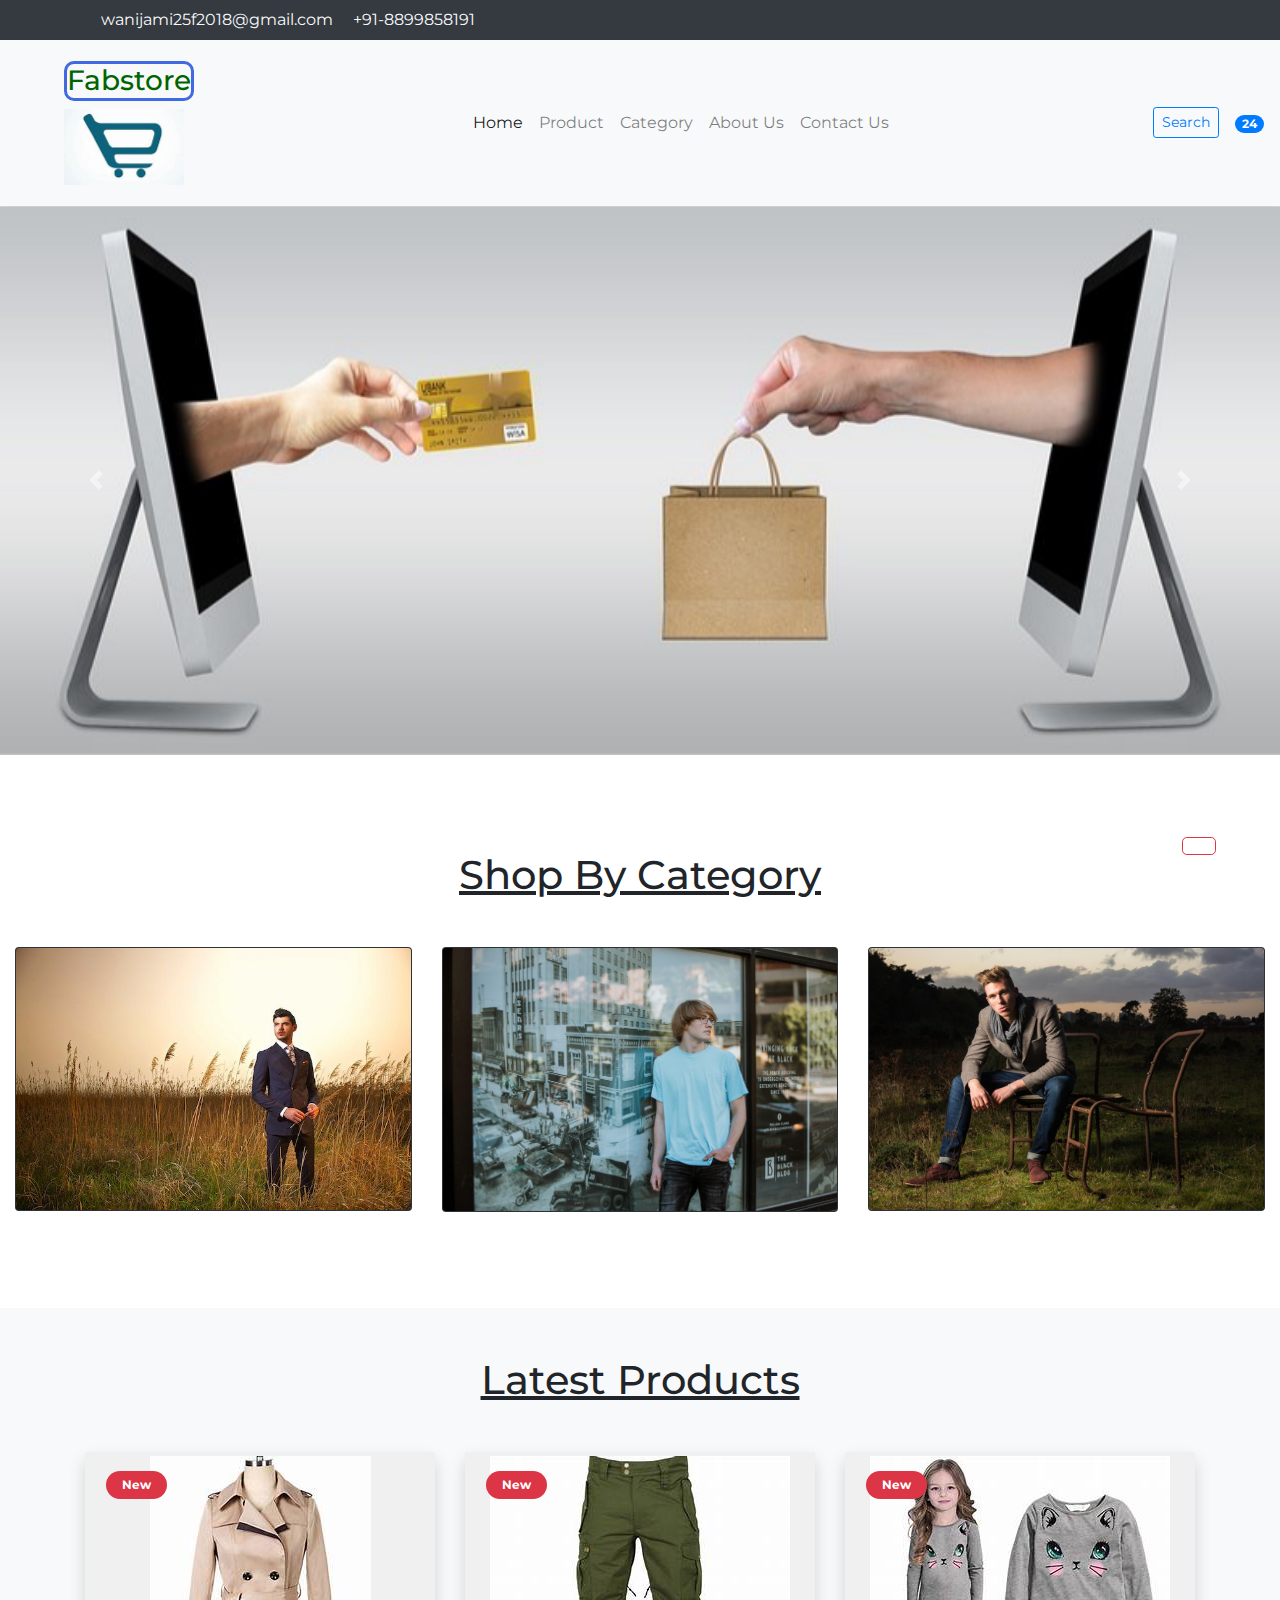
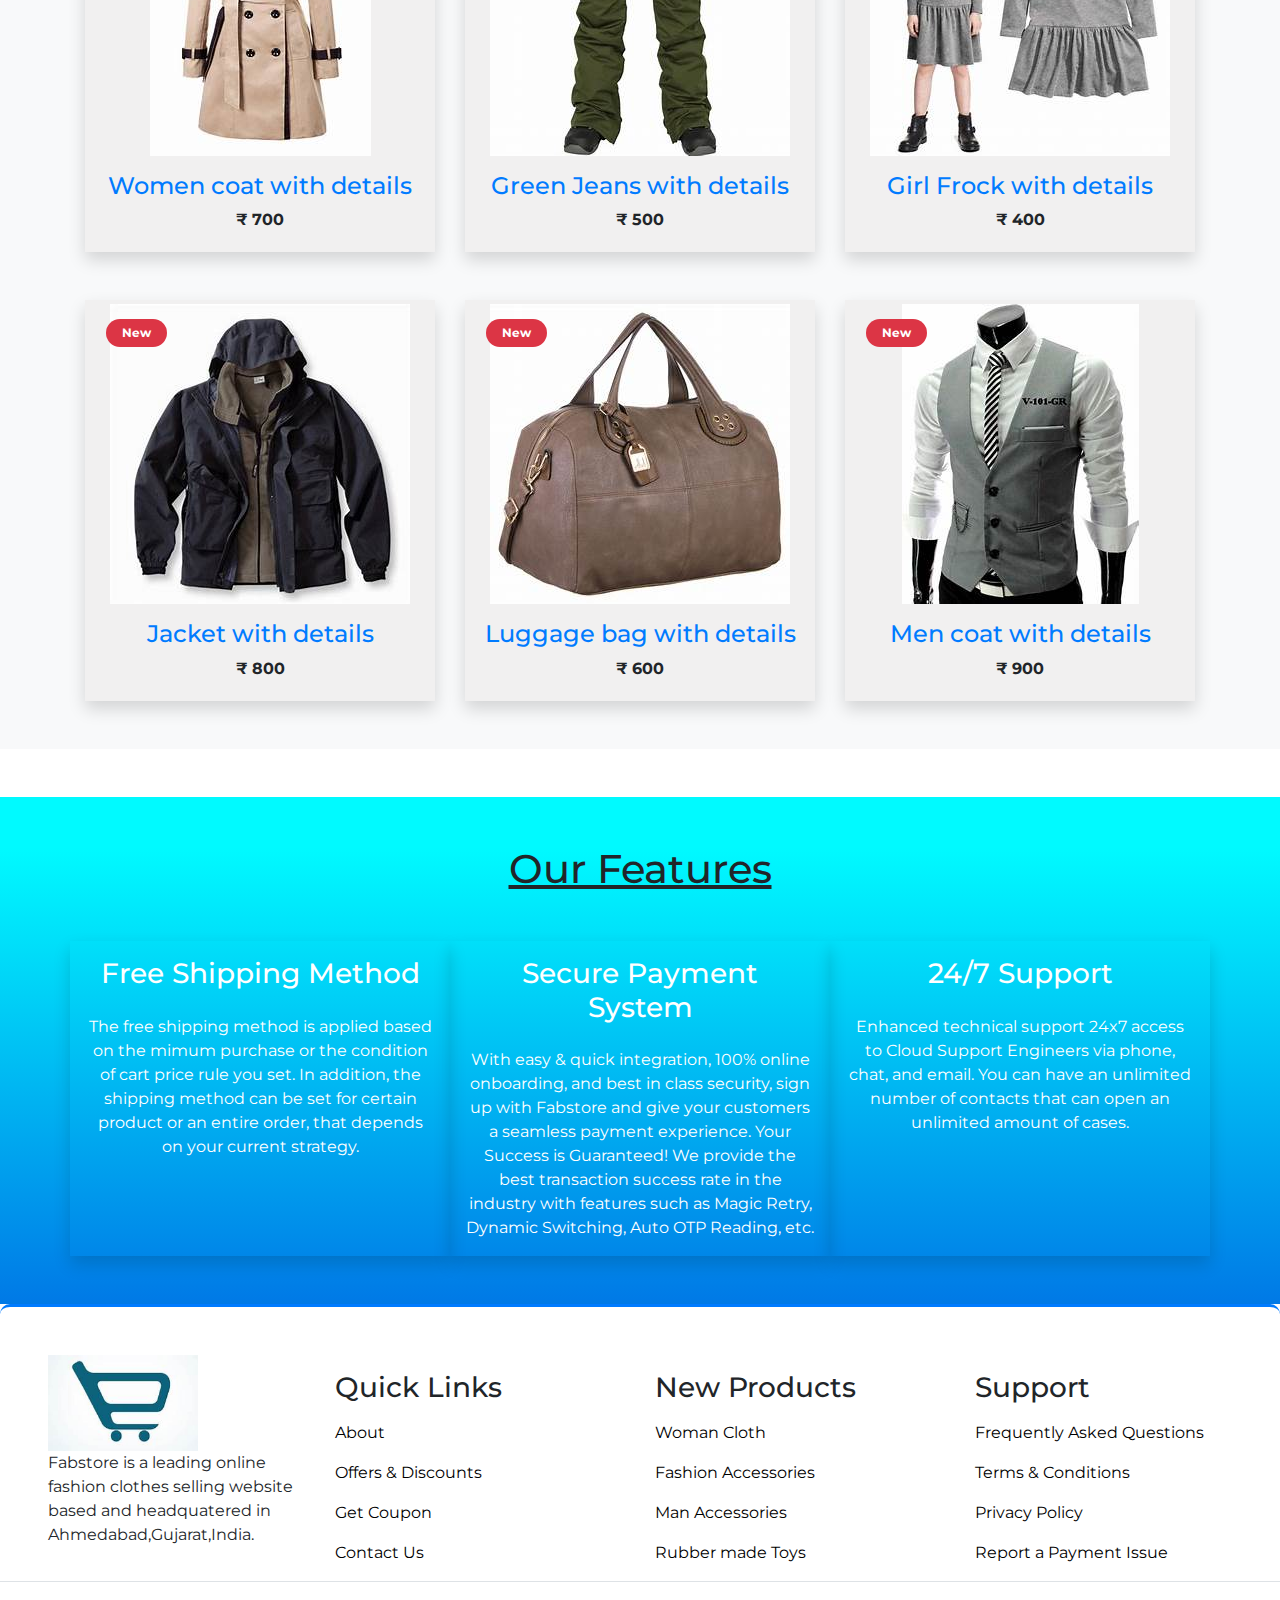
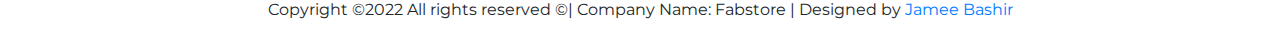
<file: index.html>
<!DOCTYPE html>
<html lang="en">

<head>
    <!-- Required meta tags -->
    <meta charset="utf-8" />
    <meta name="viewport" content="width=device-width, initial-scale=1, shrink-to-fit=no" />

    <!--favicon-->
    <link rel="apple-touch-icon" sizes="180x180" href="assets/images/apple-touch-icon.png">
    <link rel="icon" type="image/png" sizes="32x32" href="assets/images/favicon-32x32.png">
    <link rel="icon" type="image/png" sizes="16x16" href="assets/images/favicon-16x16.png">
    <link rel="manifest" href="assets/images/site.webmanifest">
    <link rel="mask-icon" href="assets/images/safari-pinned-tab.svg" color="#5bbad5">
    <meta name="msapplication-TileColor" content="#da532c">
    <meta name="theme-color" content="#ffffff">

    <!-- style.css  -->
    <link rel="stylesheet" href="assets/css/style.css">

    <!-- Bootstrap CSS -->
    <link rel="stylesheet" href="https://stackpath.bootstrapcdn.com/bootstrap/4.5.2/css/bootstrap.min.css" integrity="sha384-JcKb8q3iqJ61gNV9KGb8thSsNjpSL0n8PARn9HuZOnIxN0hoP+VmmDGMN5t9UJ0Z" crossorigin="anonymous">

    <!-- fontawesome cdn link -->
    <link rel="stylesheet" href="https://cdnjs.cloudflare.com/ajax/libs/font-awesome/5.10.0/css/all.min.css" integrity="sha512-PgQMlq+nqFLV4ylk1gwUOgm6CtIIXkKwaIHp/PAIWHzig/lKZSEGKEysh0TCVbHJXCLN7WetD8TFecIky75ZfQ==" crossorigin="anonymous" />

    <title>Fabstore</title>
</head>

<body id="top">

    <!-- Start Top Nav -->
    <nav class="navbar navbar-expand-lg bg-dark navbar-light d-none d-lg-block" id="templatemo_nav_top">
        <div class="container text-light">
            <div class="w-100 d-flex justify-content-between">
                <div>
                    <i class="fa fa-envelope mx-2"></i>
                    <a class="navbar-sm-brand text-light text-decoration-none" href="mailto:wanijami25f2018@gmail.com">wanijami25f2018@gmail.com</a>
                    <i class="fa fa-phone mx-2"></i>
                    <a class="navbar-sm-brand text-light text-decoration-none" href="tel:+91-8899858191">+91-8899858191</a>
                </div>
                <div>
                    <a class="text-light" href="https://fb.com/" target="_blank" rel="sponsored"><i class="fab fa-facebook-f fa-sm fa-fw me-2"></i></a>
                    <a class="text-light" href="https://www.instagram.com/jamee_bashir/" target="_blank"><i class="fab fa-instagram fa-sm fa-fw me-2"></i></a>
                    <a class="text-light" href="https://twitter.com/JameeBashir" target="_blank"><i class="fab fa-twitter fa-sm fa-fw me-2"></i></a>
                    <a class="text-light" href="https://www.linkedin.com/in/jamee-bashir-81b622202/" target="_blank"><i class="fab fa-linkedin fa-sm fa-fw"></i></a>
                </div>
            </div>
        </div>
    </nav>
    <!-- Close Top Nav -->

    <!-- ==============header menu section starts here============== -->
    <section class="header_menu" id="header_menu">
        <div class="container-fluid px-0 shadow">
            <nav class="navbar navbar-expand-lg navbar-light bg-light py-3  ">

                <a class="navbar-brand pl-5 pl-small-0" href="index.html">
                    <h3 style="color:darkgreen; border:3px solid royalblue ; border-radius: 10px;">Fabstore</h3>
                    <img src="assets/images/logo.jpg" class="img img-fluid" width="120px" alt="logo">
                </a>
                <button class="navbar-toggler" type="button" data-toggle="collapse" data-target="#navbarSupportedContent" aria-controls="navbarSupportedContent" aria-expanded="false" aria-label="Toggle navigation">
          <span class="navbar-toggler-icon"></span>
      </button>

                <div class="collapse navbar-collapse" id="navbarSupportedContent">
                    <ul class="navbar-nav mx-auto">
                        <li class="nav-item active">
                            <a class="nav-link" href="index.html" target="_blank">Home <span class="sr-only">(current)</span></a>
                        </li>
                        <li class="nav-item">
                            <a class="nav-link" href="product.html" target="_blank">Product</a>
                        </li>
                        <li class="nav-item">
                            <a class="nav-link" href="category.html" target="_blank">Category</a>
                        </li>
                        <li class="nav-item">
                            <a class="nav-link" href="about.html" target="_blank">About Us</a>
                        </li>
                        <li class="nav-item">
                            <a class="nav-link" href="contact.html" target="_blank">Contact Us</a>
                        </li>
                        <!-- <li class="nav-item dropdown">
              <a class="nav-link dropdown-toggle" href="#" id="navbarDropdown" role="button" data-toggle="dropdown"
                aria-haspopup="true" aria-expanded="false">
                Dropdown
              </a>
              <div class="dropdown-menu" aria-labelledby="navbarDropdown">
                <a class="dropdown-item" href="#">Action</a>
                <a class="dropdown-item" href="#">Another action</a>
                <div class="dropdown-divider"></div>
                <a class="dropdown-item" href="#">Something else here</a>
              </div>
            </li> -->
                    </ul>
                    <div class="search mr-3">
                        <a href="search.html" class="btn btn-sm btn-outline-primary">
              Search
            </a>
                    </div>
                    <div class="cart">
                        <a href="cart.html">
              <i class="fas fa-shopping-cart fa-2x"></i>
              <span class="badge badge-pill badge-primary">24</span>
            </a>
                    </div>
                </div>
            </nav>
        </div>
    </section>
    <!-- ==============header menu section ends here============== -->


    <!-- ==============header carousel section starts here============== -->
    <section class="header_carousel" id="header_carousel">
        <div id="carouselExampleControls" class="carousel slide" data-ride="carousel">
            <div class="carousel-inner">
                <div class="carousel-item active">
                    <img class="d-block w-100" src="assets/images/slider1.jpg" alt="First slide">
                </div>
                <div class="carousel-item">
                    <img class="d-block w-100" src="assets/images/slider2.jpg" alt="Second slide">
                </div>
                <div class="carousel-item">
                    <img class="d-block w-100" src="assets/images/slider3.jpg" alt="Third slide">
                </div>
            </div>
            <a class="carousel-control-prev" href="#carouselExampleControls" role="button" data-slide="prev">
        <span class="carousel-control-prev-icon" aria-hidden="true"></span>
        <span class="sr-only">Previous</span>
      </a>
            <a class="carousel-control-next" href="#carouselExampleControls" role="button" data-slide="next">
        <span class="carousel-control-next-icon" aria-hidden="true"></span>
        <span class="sr-only">Next</span>
      </a>
        </div>
    </section>
    <!-- ==============header carousel section starts here============== -->

    <!-- ==============shop by category starts here============== -->
    <section class="shop_by_category py-5 my-5" id="shop_by_category">
        <div class="container-fluid">
            <div class="section_title text-center mb-5">
                <h1 class="text-capitalize">Shop By category</h1>
            </div>
            <div class="row">
                <div class="col-md-4 col-12">
                    <div class="card bg-dark text-white">
                        <a href="category.html">
              <img class="card-img img img-fluid" src="assets/images/category1.jpg" alt="Card image">
            </a>
                    </div>
                </div>
                <div class="col-md-4 col-12 mt-small-5 mb-small-5">
                    <div class="card bg-dark text-white">
                        <a href="category.html">
              <img class="card-img img img-fluid" src="assets/images/category2.jpg" alt="Card image">
            </a>
                    </div>
                </div>
                <div class="col-md-4 col-12">
                    <div class="card bg-dark text-white">
                        <a href="category.html">
              <img class="card-img img img-fluid" src="assets/images/category3.jpg" alt="Card image">
            </a>
                    </div>
                </div>
            </div>
        </div>
    </section>
    <!-- ==============shop by category ends here============== -->

    <!-- ==============products starts here============== -->
    <section class="products py-5 my-5 bg-light" id="products">
        <div class="container ">
            <div class="section_title text-center mb-5">
                <h1 class="text-capitalize">Latest Products</h1>
            </div>
            <div class="row mb-5">
                <div class="col-md-4 col-12">
                    <div class="single_product shadow text-center p-1">
                        <div class="product_img">
                            <a href="product_detail.html"><img src="assets/images/product1.jpg" class="img img-fluid" alt=""></a>
                            <div class="new_product">
                                <span class="badge py-2 px-3 badge-pill badge-danger">New</span>
                            </div>
                        </div>
                        <div class="product-caption my-3">
                            <div class="product-ratting">
                                <i class="fas fa-star"></i>
                                <i class="fas fa-star"></i>
                                <i class="fas fa-star"></i>
                                <i class="far fa-star low-star"></i>
                                <i class="far fa-star low-star"></i>
                            </div>
                            <h4><a href="product_detail.html">Women coat with details</a></h4>
                            <div class="price">
                                <b><span class="mr-1">₹</span><span>700</span></b>
                            </div>
                        </div>
                    </div>
                </div>
                <div class="col-md-4 col-12">
                    <div class="single_product shadow text-center p-1 mt-small-5 mb-small-5">
                        <div class="product_img">
                            <a href="product_detail.html"><img src="assets/images/product2.jpg" class="img img-fluid" alt=""></a>
                            <div class="new_product">
                                <span class="badge py-2 px-3 badge-pill badge-danger">New</span>
                            </div>
                        </div>
                        <div class="product-caption my-3">
                            <div class="product-ratting">
                                <i class="far fa-star"></i>
                                <i class="far fa-star"></i>
                                <i class="far fa-star"></i>
                                <i class="far fa-star low-star"></i>
                                <i class="far fa-star low-star"></i>
                            </div>
                            <h4><a href="product_detail.html">Green Jeans with details</a></h4>
                            <div class="price">
                                <b><span class="mr-1">₹</span><span>500</span></b>
                            </div>
                        </div>
                    </div>
                </div>
                <div class="col-md-4 col-12">
                    <div class="single_product shadow text-center p-1">
                        <div class="product_img">
                            <a href="product_detail.html"><img src="assets/images/product3.jpg" class="img img-fluid" alt=""></a>
                            <div class="new_product">
                                <span class="badge py-2 px-3 badge-pill badge-danger">New</span>
                            </div>
                        </div>
                        <div class="product-caption my-3">
                            <div class="product-ratting">
                                <i class="far fa-star"></i>
                                <i class="far fa-star"></i>
                                <i class="far fa-star"></i>
                                <i class="far fa-star low-star"></i>
                                <i class="far fa-star low-star"></i>
                            </div>
                            <h4><a href="product_detail.html">Girl Frock with details</a></h4>
                            <div class="price">
                                <b><span class="mr-1">₹</span><span>400</span></b>
                            </div>
                        </div>
                    </div>
                </div>
            </div>
            <div class="row">
                <div class="col-md-4 col-12">
                    <div class="single_product shadow text-center p-1">
                        <div class="product_img">
                            <a href="product_detail.html"><img src="assets/images/product4.jpg" class="img img-fluid" alt=""></a>
                            <div class="new_product">
                                <span class="badge py-2 px-3 badge-pill badge-danger">New</span>
                            </div>
                        </div>
                        <div class="product-caption my-3">
                            <div class="product-ratting">
                                <i class="far fa-star"></i>
                                <i class="far fa-star"></i>
                                <i class="far fa-star"></i>
                                <i class="far fa-star low-star"></i>
                                <i class="far fa-star low-star"></i>
                            </div>
                            <h4><a href="product_detail.html">Jacket with details</a></h4>
                            <div class="price">
                                <b><span class="mr-1">₹</span><span>800</span></b>
                            </div>
                        </div>
                    </div>
                </div>
                <div class="col-md-4 col-12">
                    <div class="single_product shadow text-center p-1 mt-small-5 mb-small-5">
                        <div class="product_img">
                            <a href="product_detail.html"><img src="assets/images/product5.jpg" class="img img-fluid" alt=""></a>
                            <div class="new_product">
                                <span class="badge py-2 px-3 badge-pill badge-danger">New</span>
                            </div>
                        </div>
                        <div class="product-caption my-3">
                            <div class="product-ratting">
                                <i class="far fa-star"></i>
                                <i class="far fa-star"></i>
                                <i class="far fa-star"></i>
                                <i class="far fa-star low-star"></i>
                                <i class="far fa-star low-star"></i>
                            </div>
                            <h4><a href="product_detail.html">Luggage bag with details</a></h4>
                            <div class="price">
                                <b><span class="mr-1">₹</span><span>600</span></b>
                            </div>
                        </div>
                    </div>
                </div>
                <div class="col-md-4 col-12">
                    <div class="single_product shadow text-center p-1">
                        <div class="product_img">
                            <a href="product_detail.html"><img src="assets/images/product6.jpg" class="img img-fluid" alt=""></a>
                            <div class="new_product">
                                <span class="badge py-2 px-3 badge-pill badge-danger">New</span>
                            </div>
                        </div>
                        <div class="product-caption my-3">
                            <div class="product-ratting">
                                <i class="far fa-star"></i>
                                <i class="far fa-star"></i>
                                <i class="far fa-star"></i>
                                <i class="far fa-star low-star"></i>
                                <i class="far fa-star low-star"></i>
                            </div>
                            <h4><a href="product_detail.html">Men coat with details</a></h4>
                            <div class="price">
                                <b><span class="mr-1">₹</span><span>900</span></b>
                            </div>
                        </div>
                    </div>
                </div>
            </div>
        </div>
    </section>

    <!-- ==============products ends here============== -->


    <!-- ==============feature starts here============== -->
    <section class="feature py-5 mt-5" id="feature">
        <div class="container">
            <div class="section_title text-center mb-5">
                <h1 class="text-capitalize">Our Features</h1>
            </div>
            <div class="row text-white">
                <div class="col-md-4 col-12 shadow p-3">
                    <div class="text-center">
                        <div class="mb-4">
                            <i class="fas fa-shipping-fast fa-3x mb-3 pt-2"></i>
                            <div>
                                <h3>Free Shipping Method</h3>
                            </div>
                        </div>
                        <div>
                            The free shipping method is applied based on the mimum purchase or the condition of cart price rule you set. In addition, the shipping method can be set for certain product or an entire order, that depends on your current strategy.
                        </div>
                    </div>
                </div>
                <div class="col-md-4 col-12 shadow p-3 mt-small-5 mb-small-5">
                    <div class="text-center">
                        <div class="mb-4">
                            <i class="fas fa-lock fa-3x mb-3 pt-2"></i>
                            <div>
                                <h3>Secure Payment System</h3>
                            </div>
                        </div>
                        <div>
                            With easy & quick integration, 100% online onboarding, and best in class security, sign up with Fabstore and give your customers a seamless payment experience. Your Success is Guaranteed! We provide the best transaction success rate in the industry with
                            features such as Magic Retry, Dynamic Switching, Auto OTP Reading, etc.
                        </div>
                    </div>
                </div>
                <div class="col-md-4 col-12 shadow p-3">
                    <div class="text-center">
                        <div class="mb-4">
                            <i class="fas fa-headphones fa-3x mb-3 pt-2"></i>
                            <div>
                                <h3>24/7 Support</h3>
                            </div>
                        </div>
                        <div>
                            Enhanced technical support 24x7 access to Cloud Support Engineers via phone, chat, and email. You can have an unlimited number of contacts that can open an unlimited amount of cases.
                        </div>
                    </div>
                </div>
            </div>
        </div>
    </section>

    <!-- ==============services ends here============== -->

    <!-- ==============footer starts here============== -->
    <section class="footer_section pt-5 pb-2" id="footer_section">
        <footer>
            <div class="container-fluid">
                <div class="row">
                    <div class="col-md-3 col-6 pl-5 pl-small-15">
                        <div class="footer_title">
                            <a href="index.html"><img src="assets/images/logo.jpg" width="150px" class="img img-fluid" alt="logo"></a>
                        </div>
                        <div>
                            Fabstore is a leading online fashion clothes selling website based and headquatered in Ahmedabad,Gujarat,India.
                        </div>
                    </div>
                    <div class="col-md-3 col-6">
                        <div class="footer_title pt-3 mb-3">
                            <h3>Quick Links</h3>
                        </div>
                        <div class="footer_links">
                            <ul>
                                <li><a href="about.html">About</a></li>
                                <li><a href="javascript:;">Offers & Discounts</a></li>
                                <li><a href="javascript:;">Get Coupon</a></li>
                                <li><a href="contact.html">Contact Us</a></li>
                            </ul>
                        </div>
                    </div>
                    <div class="col-md-3 col-6">
                        <div class="footer_title pt-3 mb-3">
                            <h3>New Products</h3>
                        </div>
                        <div class="footer_links">
                            <ul>
                                <li><a href="javascript:;">Woman Cloth</a></li>
                                <li><a href="javascript:;">Fashion Accessories</a></li>
                                <li><a href="javascript:;">Man Accessories</a></li>
                                <li><a href="javascript:;">Rubber made Toys</a></li>
                            </ul>
                        </div>
                    </div>
                    <div class="col-md-3 col-6">
                        <div class="footer_title pt-3 mb-3">
                            <h3>Support</h3>
                        </div>
                        <div class="footer_links">
                            <ul>
                                <li><a href="javascript:;">Frequently Asked Questions</a></li>
                                <li><a href="javascript:;">Terms & Conditions</a></li>
                                <li><a href="javascript:;">Privacy Policy</a></li>
                                <li><a href="javascript:;">Report a Payment Issue</a></li>
                            </ul>
                        </div>
                    </div>
                </div>
            </div>
            <div class="border-top">
                <p class="text-center mt-3">
                    Copyright ©2022 All rights reserved &copy;| Company Name: <label>Fabstore</label> | Designed by <a rel="sponsored" href="#" target="_blank">Jamee Bashir</a>
                </p>

            </div>
        </footer>
    </section>
    <div class="backtop">
        <a id="button" href="#top" class="btn btn-lg btn-outline-danger" role="button">
      <i class="fas fa-chevron-up text-dark"></i>
    </a>
    </div>
    <!-- ==============footer ends here============== -->


    <!-- Optional JavaScript -->
    <!-- jQuery first, then Popper.js, then Bootstrap JS -->
    <script src="https://code.jquery.com/jquery-3.5.1.slim.min.js" integrity="sha384-DfXdz2htPH0lsSSs5nCTpuj/zy4C+OGpamoFVy38MVBnE+IbbVYUew+OrCXaRkfj" crossorigin="anonymous"></script>
    <script src="https://cdn.jsdelivr.net/npm/popper.js@1.16.1/dist/umd/popper.min.js" integrity="sha384-9/reFTGAW83EW2RDu2S0VKaIzap3H66lZH81PoYlFhbGU+6BZp6G7niu735Sk7lN" crossorigin="anonymous"></script>
    <script src="https://stackpath.bootstrapcdn.com/bootstrap/4.5.2/js/bootstrap.min.js" integrity="sha384-B4gt1jrGC7Jh4AgTPSdUtOBvfO8shuf57BaghqFfPlYxofvL8/KUEfYiJOMMV+rV" crossorigin="anonymous"></script>
</body>

</html>
</file>
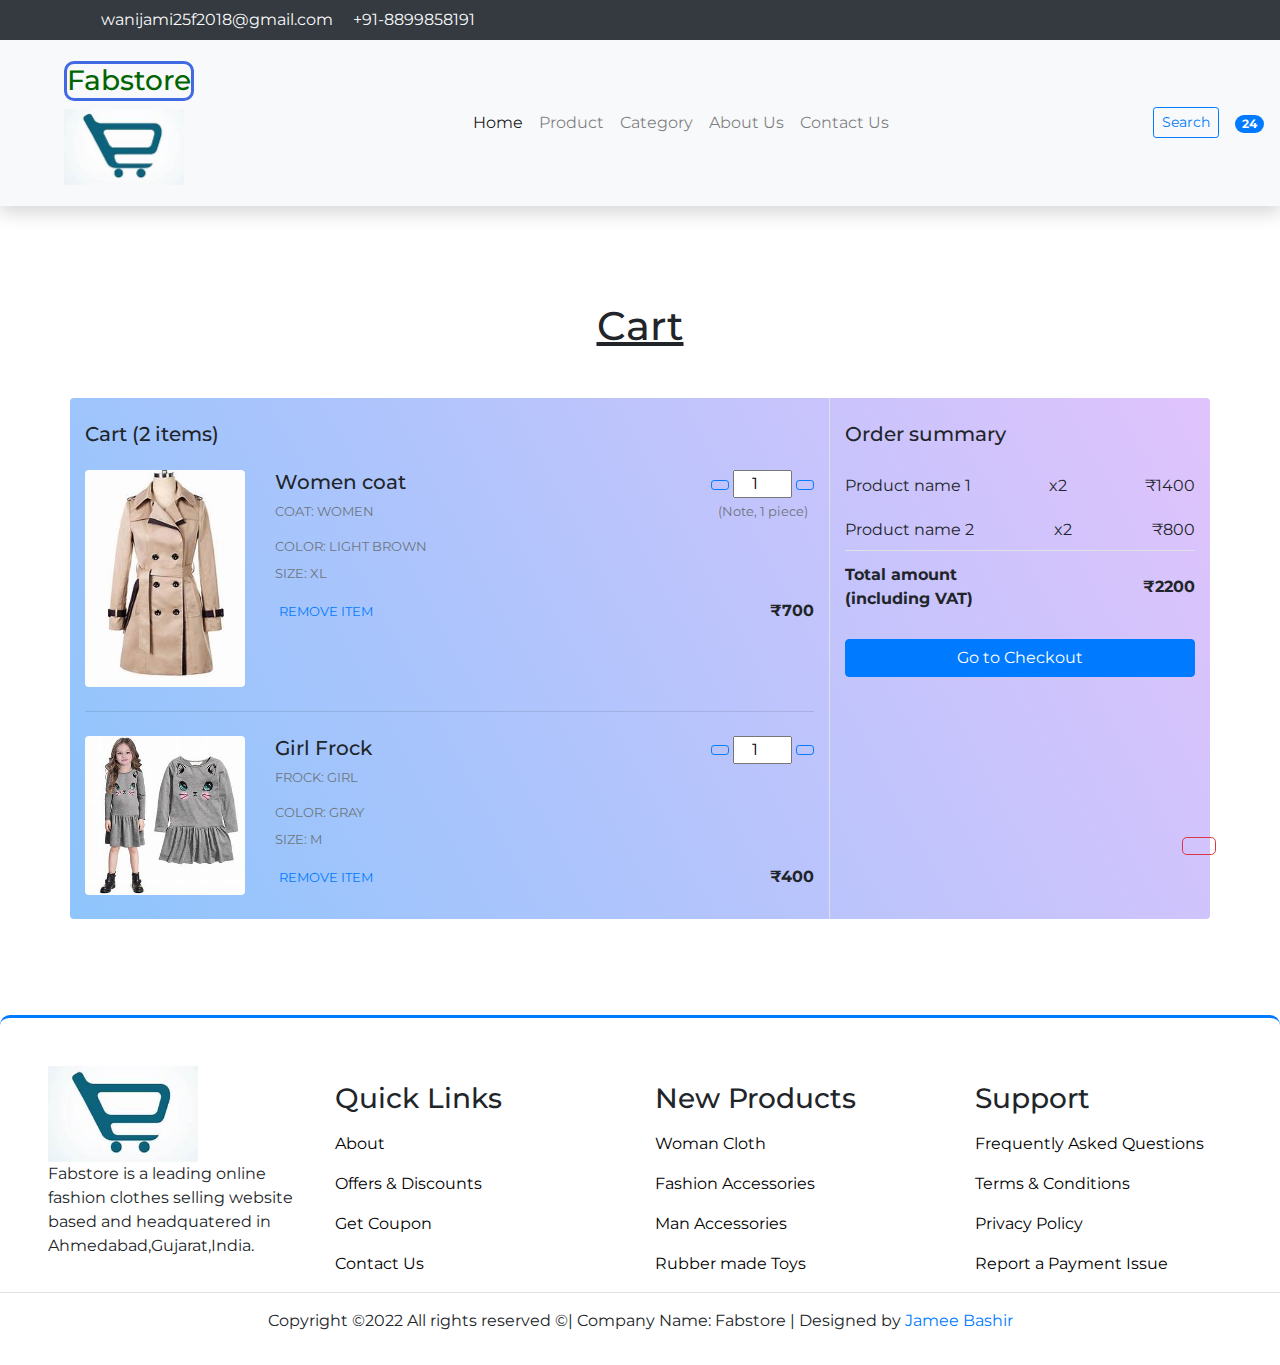
<file: cart.html>
<!DOCTYPE html>
<html lang="en">

<head>
    <!-- Required meta tags -->
    <meta charset="utf-8" />
    <meta name="viewport" content="width=device-width, initial-scale=1, shrink-to-fit=no" />

    <!--favicon-->
    <link rel="apple-touch-icon" sizes="180x180" href="assets/images/apple-touch-icon.png">
    <link rel="icon" type="image/png" sizes="32x32" href="assets/images/favicon-32x32.png">
    <link rel="icon" type="image/png" sizes="16x16" href="assets/images/favicon-16x16.png">
    <link rel="manifest" href="assets/images/site.webmanifest">
    <link rel="mask-icon" href="assets/images/safari-pinned-tab.svg" color="#5bbad5">
    <meta name="msapplication-TileColor" content="#da532c">
    <meta name="theme-color" content="#ffffff">

    <!-- style.css  -->
    <link rel="stylesheet" href="assets/css/style.css">

    <!-- Bootstrap CSS -->
    <link rel="stylesheet" href="https://stackpath.bootstrapcdn.com/bootstrap/4.5.2/css/bootstrap.min.css" integrity="sha384-JcKb8q3iqJ61gNV9KGb8thSsNjpSL0n8PARn9HuZOnIxN0hoP+VmmDGMN5t9UJ0Z" crossorigin="anonymous">

    <!-- fontawesome cdn link -->
    <link rel="stylesheet" href="https://cdnjs.cloudflare.com/ajax/libs/font-awesome/5.10.0/css/all.min.css" integrity="sha512-PgQMlq+nqFLV4ylk1gwUOgm6CtIIXkKwaIHp/PAIWHzig/lKZSEGKEysh0TCVbHJXCLN7WetD8TFecIky75ZfQ==" crossorigin="anonymous" />

    <title>Fabstore-cart</title>
</head>

<body id="top">

    <!-- Start Top Nav -->
    <nav class="navbar navbar-expand-lg bg-dark navbar-light d-none d-lg-block" id="templatemo_nav_top">
        <div class="container text-light">
            <div class="w-100 d-flex justify-content-between">
                <div>
                    <i class="fa fa-envelope mx-2"></i>
                    <a class="navbar-sm-brand text-light text-decoration-none" href="mailto:wanijami25f2018@gmail.com">wanijami25f2018@gmail.com</a>
                    <i class="fa fa-phone mx-2"></i>
                    <a class="navbar-sm-brand text-light text-decoration-none" href="tel:+91-8899858191">+91-8899858191</a>
                </div>
                <div>
                    <a class="text-light" href="https://fb.com/" target="_blank" rel="sponsored"><i class="fab fa-facebook-f fa-sm fa-fw me-2"></i></a>
                    <a class="text-light" href="https://www.instagram.com/jamee_bashir/" target="_blank"><i class="fab fa-instagram fa-sm fa-fw me-2"></i></a>
                    <a class="text-light" href="https://twitter.com/JameeBashir" target="_blank"><i class="fab fa-twitter fa-sm fa-fw me-2"></i></a>
                    <a class="text-light" href="https://www.linkedin.com/in/jamee-bashir-81b622202/" target="_blank"><i class="fab fa-linkedin fa-sm fa-fw"></i></a>
                </div>
            </div>
        </div>
    </nav>
    <!-- Close Top Nav -->

    <!-- ==============header menu section starts here============== -->
    <section class="header_menu" id="header_menu">
        <div class="container-fluid px-0 shadow">
            <nav class="navbar navbar-expand-lg navbar-light bg-light py-3  ">
                <a class="navbar-brand pl-5" href="javascript:;">
                    <h3 style="color:darkgreen; border:3px solid royalblue ; border-radius: 10px;">Fabstore</h3>
                    <img src="assets/images/logo.jpg" class="img img-fluid" width="120px" alt="logo">
                </a>
                <button class="navbar-toggler" type="button" data-toggle="collapse" data-target="#navbarSupportedContent" aria-controls="navbarSupportedContent" aria-expanded="false" aria-label="Toggle navigation">
                    <span class="navbar-toggler-icon"></span>
                </button>

                <div class="collapse navbar-collapse" id="navbarSupportedContent">
                    <ul class="navbar-nav mx-auto">
                        <li class="nav-item active">
                            <a class="nav-link" href="index.html" target="_blank">Home <span class="sr-only">(current)</span></a>
                        </li>
                        <li class="nav-item">
                            <a class="nav-link" href="product.html" target="_blank">Product</a>
                        </li>
                        <li class="nav-item">
                            <a class="nav-link" href="category.html" target="_blank">Category</a>
                        </li>
                        <li class="nav-item">
                            <a class="nav-link" href="about.html" target="_blank">About Us</a>
                        </li>
                        <li class="nav-item">
                            <a class="nav-link" href="contact.html" target="_blank">Contact Us</a>
                        </li>
                        <!-- <li class="nav-item dropdown">
              <a class="nav-link dropdown-toggle" href="#" id="navbarDropdown" role="button" data-toggle="dropdown"
                aria-haspopup="true" aria-expanded="false">
                Dropdown
              </a>
              <div class="dropdown-menu" aria-labelledby="navbarDropdown">
                <a class="dropdown-item" href="#">Action</a>
                <a class="dropdown-item" href="#">Another action</a>
                <div class="dropdown-divider"></div>
                <a class="dropdown-item" href="#">Something else here</a>
              </div>
            </li> -->
                    </ul>
                    <div class="search mr-3">
                        <a href="search.html" class="btn btn-sm btn-outline-primary">
                            Search
                        </a>
                    </div>
                    <div class="cart active">
                        <a href="cart.html">
                            <i class="fas fa-shopping-cart fa-2x"></i>
                            <span class="badge badge-pill badge-primary">24</span>
                        </a>
                    </div>
                </div>
            </nav>
        </div>
    </section>
    <!-- ==============header menu section ends here============== -->

    <!-- ==============cart starts here============== -->
    <section class="cart py-5 my-5" id="cart">
        <div class="container ">
            <div class="section_title text-center mb-5">
                <h1 class="text-capitalize">Cart</h1>
            </div>
            <div class="row bg_cart_1 rounded">
                <!--Grid column-->
                <div class="col-md-8 border-right">
                    <!-- Card -->
                    <div class="mb-3">
                        <div class="pt-4">
                            <h5 class="mb-4">Cart (<span>2</span> items)</h5>
                            <div class="row mb-4">
                                <div class="col-md-5 col-lg-3 col-xl-3">
                                    <div class="rounded mb-3 mb-md-0">
                                        <img class="img-fluid w-100 rounded" src="assets/images/product1.jpg" alt="Sample">
                                    </div>
                                </div>
                                <div class="col-md-7 col-lg-9 col-xl-9">
                                    <div>
                                        <div class="d-flex justify-content-between">
                                            <div>
                                                <h5>Women coat</h5>
                                                <p class="mb-3 text-muted text-uppercase small">coat: women</p>
                                                <p class="mb-2 text-muted text-uppercase small">Color: light brown</p>
                                                <p class="mb-3 text-muted text-uppercase small">Size: XL</p>
                                            </div>
                                            <div>
                                                <div class="mb-0 w-100">
                                                    <button onclick="this.parentNode.querySelector('input[type=number]').stepDown()" class="btn btn-sm btn-outline-primary">
                                                        <i class="fas fa-minus"></i>
                                                    </button>
                                                    <input class="quantity text-center" min="0" max="10" name="quantity" value="1" type="number">
                                                    <button onclick="this.parentNode.querySelector('input[type=number]').stepUp()" class="btn btn-sm btn-outline-primary">
                                                        <i class="fas fa-plus"></i>
                                                    </button>
                                                </div>
                                                <small class="form-text text-muted text-center">
                                                    (Note, 1 piece)
                                                </small>
                                            </div>
                                        </div>
                                        <div class="d-flex justify-content-between align-items-center">
                                            <div>
                                                <a href="javascript:;" type="button" class="small text-uppercase mr-3"><i
                                                        class="fas fa-trash-alt mr-1"></i> Remove item </a>
                                            </div>
                                            <p class="mb-0"><span><strong id="summary">₹700</strong></span></p class="mb-0">
                                        </div>
                                    </div>
                                </div>
                            </div>
                            <hr class="mb-4">
                            <div class="row mb-4">
                                <div class="col-md-5 col-lg-3 col-xl-3">
                                    <div class="rounded mb-3 mb-md-0">
                                        <img class="img-fluid w-100 rounded" src="assets/images/product3.jpg" alt="Sample">
                                    </div>
                                </div>
                                <div class="col-md-7 col-lg-9 col-xl-9">
                                    <div>
                                        <div class="d-flex justify-content-between">
                                            <div>
                                                <h5>Girl Frock</h5>
                                                <p class="mb-3 text-muted text-uppercase small">Frock: Girl</p>
                                                <p class="mb-2 text-muted text-uppercase small">Color: GRay</p>
                                                <p class="mb-3 text-muted text-uppercase small">Size: M</p>
                                            </div>
                                            <div>
                                                <div class="mb-0 w-100">
                                                    <button onclick="this.parentNode.querySelector('input[type=number]').stepDown()" class="btn btn-sm btn-outline-primary">
                                                        <i class="fas fa-minus"></i>
                                                    </button>
                                                    <input class="quantity text-center" min="0" max="10" name="quantity" value="1" type="number">
                                                    <button onclick="this.parentNode.querySelector('input[type=number]').stepUp()" class="btn btn-sm btn-outline-primary">
                                                        <i class="fas fa-plus"></i>
                                                    </button>
                                                </div>
                                            </div>
                                        </div>
                                        <div class="d-flex justify-content-between align-items-center">
                                            <div>
                                                <a href="javascript:;" type="button" class="card-link-secondary small text-uppercase mr-3">
                                                    <i class="fas fa-trash-alt mr-1"></i> Remove item
                                                </a>
                                            </div>
                                            <p class="mb-0"><span><strong>₹400</strong></span></p class="mb-0">
                                        </div>
                                    </div>
                                </div>
                            </div>
                        </div>
                    </div>
                </div>
                <!--Grid column-->

                <!--Grid column-->
                <div class="col-md-4  rounded">
                    <!-- Card -->
                    <div class="mb-3">
                        <div class="pt-4">
                            <h5 class="mb-3">Order summary</h5>
                            <ul class="list-group list-group-flush">
                                <li class="list-group-item d-flex justify-content-between align-items-center border-0 px-0 pb-2">
                                    <span>Product name 1</span>
                                    <span>x2</span>
                                    <span>₹1400</span>
                                </li>
                                <li class="list-group-item d-flex justify-content-between align-items-center border-0 px-0 pb-2">
                                    <span>Product name 2</span>
                                    <span>x2</span>
                                    <span>₹800</span>
                                </li>
                                <li class="list-group-item d-flex justify-content-between align-items-center border-top px-0 mb-3">
                                    <div>
                                        <strong>Total amount</strong>
                                        <strong>
                                            <p class="mb-0">(including VAT)</p>
                                        </strong>
                                    </div>
                                    <span><strong>₹2200</strong></span>
                                </li>
                            </ul>
                            <a href="checkout.html" class="btn btn-primary btn-block">Go to Checkout</a>
                        </div>
                    </div>
                    <!-- Card -->
                </div>
                <!--Grid column-->
            </div>
        </div>
    </section>

    <!-- ==============cart ends here============== -->

    <!-- ==============footer starts here============== -->
    <section class="footer_section pt-5 pb-2 mt-5" id="footer_section">
        <footer>
            <div class="container-fluid">
                <div class="row">
                    <div class="col-md-3 col-6 pl-5">
                        <div class="footer_title">
                            <img src="assets/images/logo.jpg" width="150px" class="img img-fluid" alt="logo">
                        </div>
                        <div>
                            Fabstore is a leading online fashion clothes selling website based and headquatered in Ahmedabad,Gujarat,India.
                        </div>
                    </div>
                    <div class="col-md-3 col-6">
                        <div class="footer_title pt-3 mb-3">
                            <h3>Quick Links</h3>
                        </div>
                        <div class="footer_links">
                            <ul>
                                <li><a href="javascript:;">About</a></li>
                                <li><a href="javascript:;">Offers & Discounts</a></li>
                                <li><a href="javascript:;">Get Coupon</a></li>
                                <li><a href="javascript:;">Contact Us</a></li>
                            </ul>
                        </div>
                    </div>
                    <div class="col-md-3 col-6">
                        <div class="footer_title pt-3 mb-3">
                            <h3>New Products</h3>
                        </div>
                        <div class="footer_links">
                            <ul>
                                <li><a href="javascript:;">Woman Cloth</a></li>
                                <li><a href="javascript:;">Fashion Accessories</a></li>
                                <li><a href="javascript:;">Man Accessories</a></li>
                                <li><a href="javascript:;">Rubber made Toys</a></li>
                            </ul>
                        </div>
                    </div>
                    <div class="col-md-3 col-6">
                        <div class="footer_title pt-3 mb-3">
                            <h3>Support</h3>
                        </div>
                        <div class="footer_links">
                            <ul>
                                <li><a href="javascript:;">Frequently Asked Questions</a></li>
                                <li><a href="javascript:;">Terms & Conditions</a></li>
                                <li><a href="javascript:;">Privacy Policy</a></li>
                                <li><a href="javascript:;">Report a Payment Issue</a></li>
                            </ul>
                        </div>
                    </div>
                </div>
            </div>
            <div class="border-top">
                <p class="text-center mt-3">
                    Copyright ©2022 All rights reserved &copy;| Company Name: <label>Fabstore</label> | Designed by <a rel="sponsored" href="#" target="_blank">Jamee Bashir</a>
                </p>
            </div>
        </footer>
    </section>
    <div class="backtop">
        <a id="button" href="#top" class="btn btn-lg btn-outline-danger" role="button">
            <i class="fas fa-chevron-up text-dark"></i>
        </a>
    </div>
    <!-- ==============footer ends here============== -->


    <!-- Optional JavaScript -->
    <!-- jQuery first, then Popper.js, then Bootstrap JS -->
    <script src="https://code.jquery.com/jquery-3.5.1.slim.min.js" integrity="sha384-DfXdz2htPH0lsSSs5nCTpuj/zy4C+OGpamoFVy38MVBnE+IbbVYUew+OrCXaRkfj" crossorigin="anonymous"></script>
    <script src="https://cdn.jsdelivr.net/npm/popper.js@1.16.1/dist/umd/popper.min.js" integrity="sha384-9/reFTGAW83EW2RDu2S0VKaIzap3H66lZH81PoYlFhbGU+6BZp6G7niu735Sk7lN" crossorigin="anonymous"></script>
    <script src="https://stackpath.bootstrapcdn.com/bootstrap/4.5.2/js/bootstrap.min.js" integrity="sha384-B4gt1jrGC7Jh4AgTPSdUtOBvfO8shuf57BaghqFfPlYxofvL8/KUEfYiJOMMV+rV" crossorigin="anonymous"></script>
</body>

</html>
</file>
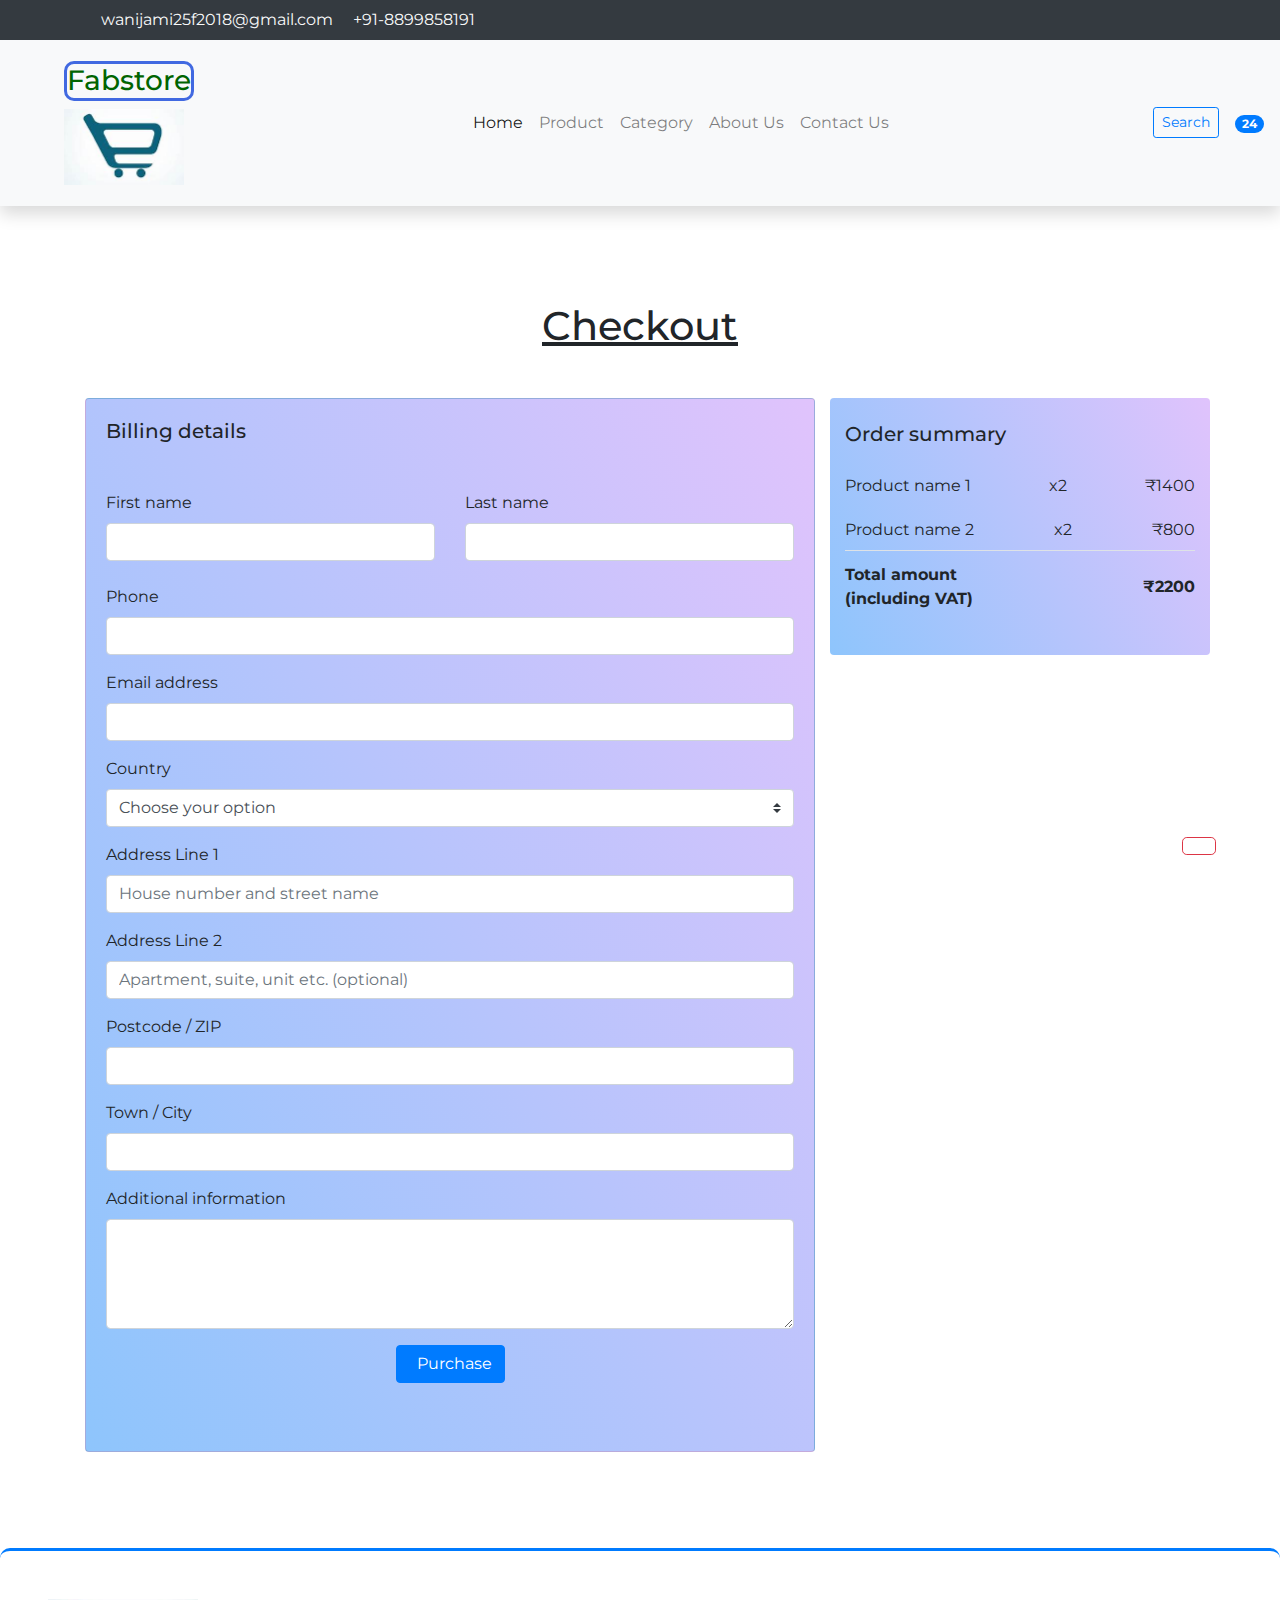
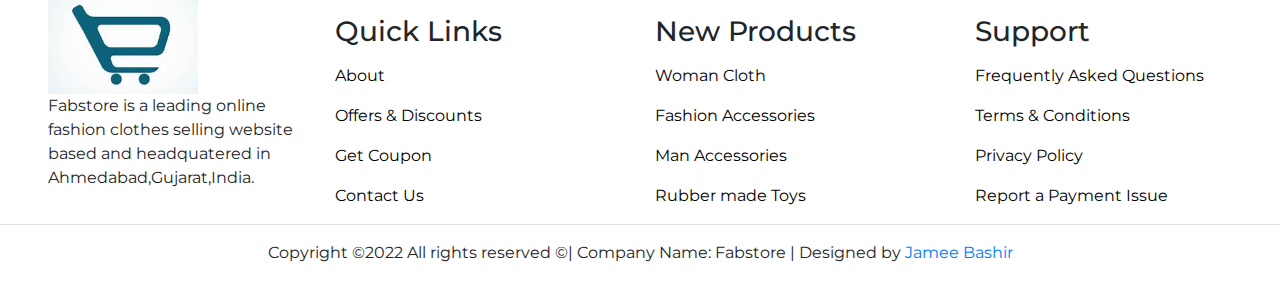
<file: checkout.html>
<!DOCTYPE html>
<html lang="en">

<head>
    <!-- Required meta tags -->
    <meta charset="utf-8" />
    <meta name="viewport" content="width=device-width, initial-scale=1, shrink-to-fit=no" />

    <!--favicon-->
    <link rel="apple-touch-icon" sizes="180x180" href="assets/images/apple-touch-icon.png">
    <link rel="icon" type="image/png" sizes="32x32" href="assets/images/favicon-32x32.png">
    <link rel="icon" type="image/png" sizes="16x16" href="assets/images/favicon-16x16.png">
    <link rel="manifest" href="assets/images/site.webmanifest">
    <link rel="mask-icon" href="assets/images/safari-pinned-tab.svg" color="#5bbad5">
    <meta name="msapplication-TileColor" content="#da532c">
    <meta name="theme-color" content="#ffffff">

    <!-- style.css  -->
    <link rel="stylesheet" href="assets/css/style.css">

    <!-- Bootstrap CSS -->
    <link rel="stylesheet" href="https://stackpath.bootstrapcdn.com/bootstrap/4.5.2/css/bootstrap.min.css" integrity="sha384-JcKb8q3iqJ61gNV9KGb8thSsNjpSL0n8PARn9HuZOnIxN0hoP+VmmDGMN5t9UJ0Z" crossorigin="anonymous">

    <!-- fontawesome cdn link -->
    <link rel="stylesheet" href="https://cdnjs.cloudflare.com/ajax/libs/font-awesome/5.10.0/css/all.min.css" integrity="sha512-PgQMlq+nqFLV4ylk1gwUOgm6CtIIXkKwaIHp/PAIWHzig/lKZSEGKEysh0TCVbHJXCLN7WetD8TFecIky75ZfQ==" crossorigin="anonymous" />

    <title>Fabstore-checkout</title>
</head>

<body id="top">

    <!-- Start Top Nav -->
    <nav class="navbar navbar-expand-lg bg-dark navbar-light d-none d-lg-block" id="templatemo_nav_top">
        <div class="container text-light">
            <div class="w-100 d-flex justify-content-between">
                <div>
                    <i class="fa fa-envelope mx-2"></i>
                    <a class="navbar-sm-brand text-light text-decoration-none" href="mailto:wanijami25f2018@gmail.com">wanijami25f2018@gmail.com</a>
                    <i class="fa fa-phone mx-2"></i>
                    <a class="navbar-sm-brand text-light text-decoration-none" href="tel:+91-8899858191">+91-8899858191</a>
                </div>
                <div>
                    <a class="text-light" href="https://fb.com/" target="_blank" rel="sponsored"><i class="fab fa-facebook-f fa-sm fa-fw me-2"></i></a>
                    <a class="text-light" href="https://www.instagram.com/jamee_bashir/" target="_blank"><i class="fab fa-instagram fa-sm fa-fw me-2"></i></a>
                    <a class="text-light" href="https://twitter.com/JameeBashir" target="_blank"><i class="fab fa-twitter fa-sm fa-fw me-2"></i></a>
                    <a class="text-light" href="https://www.linkedin.com/in/jamee-bashir-81b622202/" target="_blank"><i class="fab fa-linkedin fa-sm fa-fw"></i></a>
                </div>
            </div>
        </div>
    </nav>
    <!-- Close Top Nav -->

    <!-- ==============header menu section starts here============== -->
    <section class="header_menu" id="header_menu">
        <div class="container-fluid px-0 shadow">
            <nav class="navbar navbar-expand-lg navbar-light bg-light py-3  ">
                <a class="navbar-brand pl-5" href="javascript:;">
                    <h3 style="color:darkgreen; border:3px solid royalblue ; border-radius: 10px;">Fabstore</h3>
                    <img src="assets/images/logo.jpg" class="img img-fluid" width="120px" alt="logo">
                </a>
                <button class="navbar-toggler" type="button" data-toggle="collapse" data-target="#navbarSupportedContent" aria-controls="navbarSupportedContent" aria-expanded="false" aria-label="Toggle navigation">
                    <span class="navbar-toggler-icon"></span>
                </button>

                <div class="collapse navbar-collapse" id="navbarSupportedContent">
                    <ul class="navbar-nav mx-auto">
                        <li class="nav-item active">
                            <a class="nav-link" href="index.html" target="_blank">Home <span class="sr-only">(current)</span></a>
                        </li>
                        <li class="nav-item">
                            <a class="nav-link" href="product.html" target="_blank">Product</a>
                        </li>
                        <li class="nav-item">
                            <a class="nav-link" href="category.html" target="_blank">Category</a>
                        </li>
                        <li class="nav-item">
                            <a class="nav-link" href="about.html" target="_blank">About Us</a>
                        </li>
                        <li class="nav-item">
                            <a class="nav-link" href="contact.html" target="_blank">Contact Us</a>
                        </li>
                        <!-- <li class="nav-item dropdown">
              <a class="nav-link dropdown-toggle" href="#" id="navbarDropdown" role="button" data-toggle="dropdown"
                aria-haspopup="true" aria-expanded="false">
                Dropdown
              </a>
              <div class="dropdown-menu" aria-labelledby="navbarDropdown">
                <a class="dropdown-item" href="#">Action</a>
                <a class="dropdown-item" href="#">Another action</a>
                <div class="dropdown-divider"></div>
                <a class="dropdown-item" href="#">Something else here</a>
              </div>
            </li> -->
                    </ul>
                    <div class="search mr-3">
                        <a href="search.html" class="btn btn-sm btn-outline-primary">
                            Search
                        </a>
                    </div>
                    <div class="cart">
                        <a href="cart.html">
                            <i class="fas fa-shopping-cart fa-2x"></i>
                            <span class="badge badge-pill badge-primary">24</span>
                        </a>
                    </div>
                </div>
            </nav>
        </div>
    </section>
    <!-- ==============header menu section ends here============== -->

    <!-- ==============Checkout starts here============== -->
    <section class="Checkout py-5 my-5" id="Checkout">
        <div class="container ">
            <div class="section_title text-center mb-5">
                <h1 class="text-capitalize">Checkout</h1>
            </div>
            <div class="row">
                <!--Grid column-->
                <div class="col-lg-8">
                    <!-- Card -->
                    <div class="card bg_checkout_1 pb-5">
                        <div class="card-body">
                            <h5 class="mb-5">Billing details</h5>
                            <!-- Grid row -->
                            <div class="row">
                                <!-- Grid column -->
                                <div class="col-lg-6">
                                    <!-- First name -->
                                    <div class="form-group mb-0 mb-lg-4">
                                        <label for="firstName">First name</label>
                                        <input type="text" id="firstName" class="form-control mb-0 mb-lg-2">
                                    </div>
                                </div>
                                <!-- Grid column -->

                                <!-- Grid column -->
                                <div class="col-lg-6">
                                    <!-- Last name -->
                                    <div class="form-group md-outline">
                                        <label for="lastName">Last name</label>
                                        <input type="text" id="lastName" class="form-control">
                                    </div>
                                </div>
                                <!-- Grid column -->
                            </div>
                            <!-- Grid row -->

                            <!-- Phone -->
                            <div class="form-group">
                                <label for="form18">Phone</label>
                                <input type="number" id="form18" class="form-control">
                            </div>

                            <!-- Email address -->
                            <div class="form-group">
                                <label for="form19">Email address</label>
                                <input type="email" id="form19" class="form-control">
                            </div>

                            <!-- Country -->
                            <div class="d-flex flex-wrap">
                                <div class="w-100">
                                    <label>Country</label>
                                    <select class="custom-select form-group">
                                        <option value="" selected>Choose your option</option>
                                        <option value="1">Option 1</option>
                                        <option value="2">Option 2</option>
                                        <option value="3">Option 3</option>
                                    </select>
                                </div>
                            </div>

                            <!-- Address Part 1 -->
                            <div class="form-group">
                                <label for="form14">Address Line 1</label>
                                <input type="text" id="form14" placeholder="House number and street name" class="form-control">
                            </div>

                            <!-- Address Part 2 -->
                            <div class="form-group">
                                <label for="form15">Address Line 2</label>
                                <input type="text" id="form15" placeholder="Apartment, suite, unit etc. (optional)" class="form-control">
                            </div>

                            <!-- Postcode / ZIP -->
                            <div class="form-group">
                                <label for="form16">Postcode / ZIP</label>
                                <input type="text" id="form16" class="form-control">
                            </div>

                            <!-- Town / City -->
                            <div class="form-group">
                                <label for="form17">Town / City</label>
                                <input type="text" id="form17" class="form-control">
                            </div>

                            <!-- Additional information -->
                            <div class="form-group">
                                <label for="form76">Additional information</label>
                                <textarea id="form76" class="md-textarea form-control" rows="4"></textarea>
                            </div>
                            <!-- <button class="btn btn-success"><i class="fa fa-check"></i> Purchase</button> -->
                            <div class="text-center">
                                <a href="order_confirmation.html" class="btn btn-primary">
                                    <i class="fa fa-check mr-2"></i>Purchase
                                </a>
                            </div>
                        </div>
                    </div>
                    <!-- Card -->
                </div>
                <!--Grid column-->

                <!--Grid column-->
                <div class="col-lg-4 bg_checkout_1 h-25 rounded">
                    <!-- Card -->
                    <div class="mb-3">
                        <div class="pt-4">
                            <h5 class="mb-3">Order summary</h5>
                            <ul class="list-group list-group-flush">
                                <li class="list-group-item d-flex justify-content-between align-items-center border-0 px-0 pb-2">
                                    <span>Product name 1</span>
                                    <span>x2</span>
                                    <span>₹1400</span>
                                </li>
                                <li class="list-group-item d-flex justify-content-between align-items-center border-0 px-0 pb-2">
                                    <span>Product name 2</span>
                                    <span>x2</span>
                                    <span>₹800</span>
                                </li>
                                <li class="list-group-item d-flex justify-content-between align-items-center border-top px-0 mb-3">
                                    <div>
                                        <strong>Total amount</strong>
                                        <strong>
                                            <p class="mb-0">(including VAT)</p>
                                        </strong>
                                    </div>
                                    <span><strong>₹2200</strong></span>
                                </li>
                            </ul>
                        </div>
                    </div>
                    <!-- Card -->
                </div>
                <!--Grid column-->
            </div>
        </div>
    </section>

    <!-- ==============Checkout ends here============== -->

    <!-- ==============footer starts here============== -->
    <section class="footer_section pt-5 pb-2 mt-5" id="footer_section">
        <footer>
            <div class="container-fluid">
                <div class="row">
                    <div class="col-md-3 col-6 pl-5">
                        <div class="footer_title">
                            <img src="assets/images/logo.jpg" width="150px" class="img img-fluid" alt="logo">
                        </div>
                        <div>
                            Fabstore is a leading online fashion clothes selling website based and headquatered in Ahmedabad,Gujarat,India.
                        </div>
                    </div>
                    <div class="col-md-3 col-6">
                        <div class="footer_title pt-3 mb-3">
                            <h3>Quick Links</h3>
                        </div>
                        <div class="footer_links">
                            <ul>
                                <li><a href="javascript:;">About</a></li>
                                <li><a href="javascript:;">Offers & Discounts</a></li>
                                <li><a href="javascript:;">Get Coupon</a></li>
                                <li><a href="javascript:;">Contact Us</a></li>
                            </ul>
                        </div>
                    </div>
                    <div class="col-md-3 col-6">
                        <div class="footer_title pt-3 mb-3">
                            <h3>New Products</h3>
                        </div>
                        <div class="footer_links">
                            <ul>
                                <li><a href="javascript:;">Woman Cloth</a></li>
                                <li><a href="javascript:;">Fashion Accessories</a></li>
                                <li><a href="javascript:;">Man Accessories</a></li>
                                <li><a href="javascript:;">Rubber made Toys</a></li>
                            </ul>
                        </div>
                    </div>
                    <div class="col-md-3 col-6">
                        <div class="footer_title pt-3 mb-3">
                            <h3>Support</h3>
                        </div>
                        <div class="footer_links">
                            <ul>
                                <li><a href="javascript:;">Frequently Asked Questions</a></li>
                                <li><a href="javascript:;">Terms & Conditions</a></li>
                                <li><a href="javascript:;">Privacy Policy</a></li>
                                <li><a href="javascript:;">Report a Payment Issue</a></li>
                            </ul>
                        </div>
                    </div>
                </div>
            </div>
            <div class="border-top">
                <p class="text-center mt-3">
                    Copyright ©2022 All rights reserved &copy;| Company Name: <label>Fabstore</label> | Designed by <a rel="sponsored" href="#" target="_blank">Jamee Bashir</a>
                </p>
            </div>
        </footer>
    </section>
    <div class="backtop">
        <a id="button" href="#top" class="btn btn-lg btn-outline-danger" role="button">
            <i class="fas fa-chevron-up text-dark"></i>
        </a>
    </div>
    <!-- ==============footer ends here============== -->


    <!-- Optional JavaScript -->
    <!-- jQuery first, then Popper.js, then Bootstrap JS -->
    <script src="https://code.jquery.com/jquery-3.5.1.slim.min.js" integrity="sha384-DfXdz2htPH0lsSSs5nCTpuj/zy4C+OGpamoFVy38MVBnE+IbbVYUew+OrCXaRkfj" crossorigin="anonymous"></script>
    <script src="https://cdn.jsdelivr.net/npm/popper.js@1.16.1/dist/umd/popper.min.js" integrity="sha384-9/reFTGAW83EW2RDu2S0VKaIzap3H66lZH81PoYlFhbGU+6BZp6G7niu735Sk7lN" crossorigin="anonymous"></script>
    <script src="https://stackpath.bootstrapcdn.com/bootstrap/4.5.2/js/bootstrap.min.js" integrity="sha384-B4gt1jrGC7Jh4AgTPSdUtOBvfO8shuf57BaghqFfPlYxofvL8/KUEfYiJOMMV+rV" crossorigin="anonymous"></script>
</body>

</html>
</file>
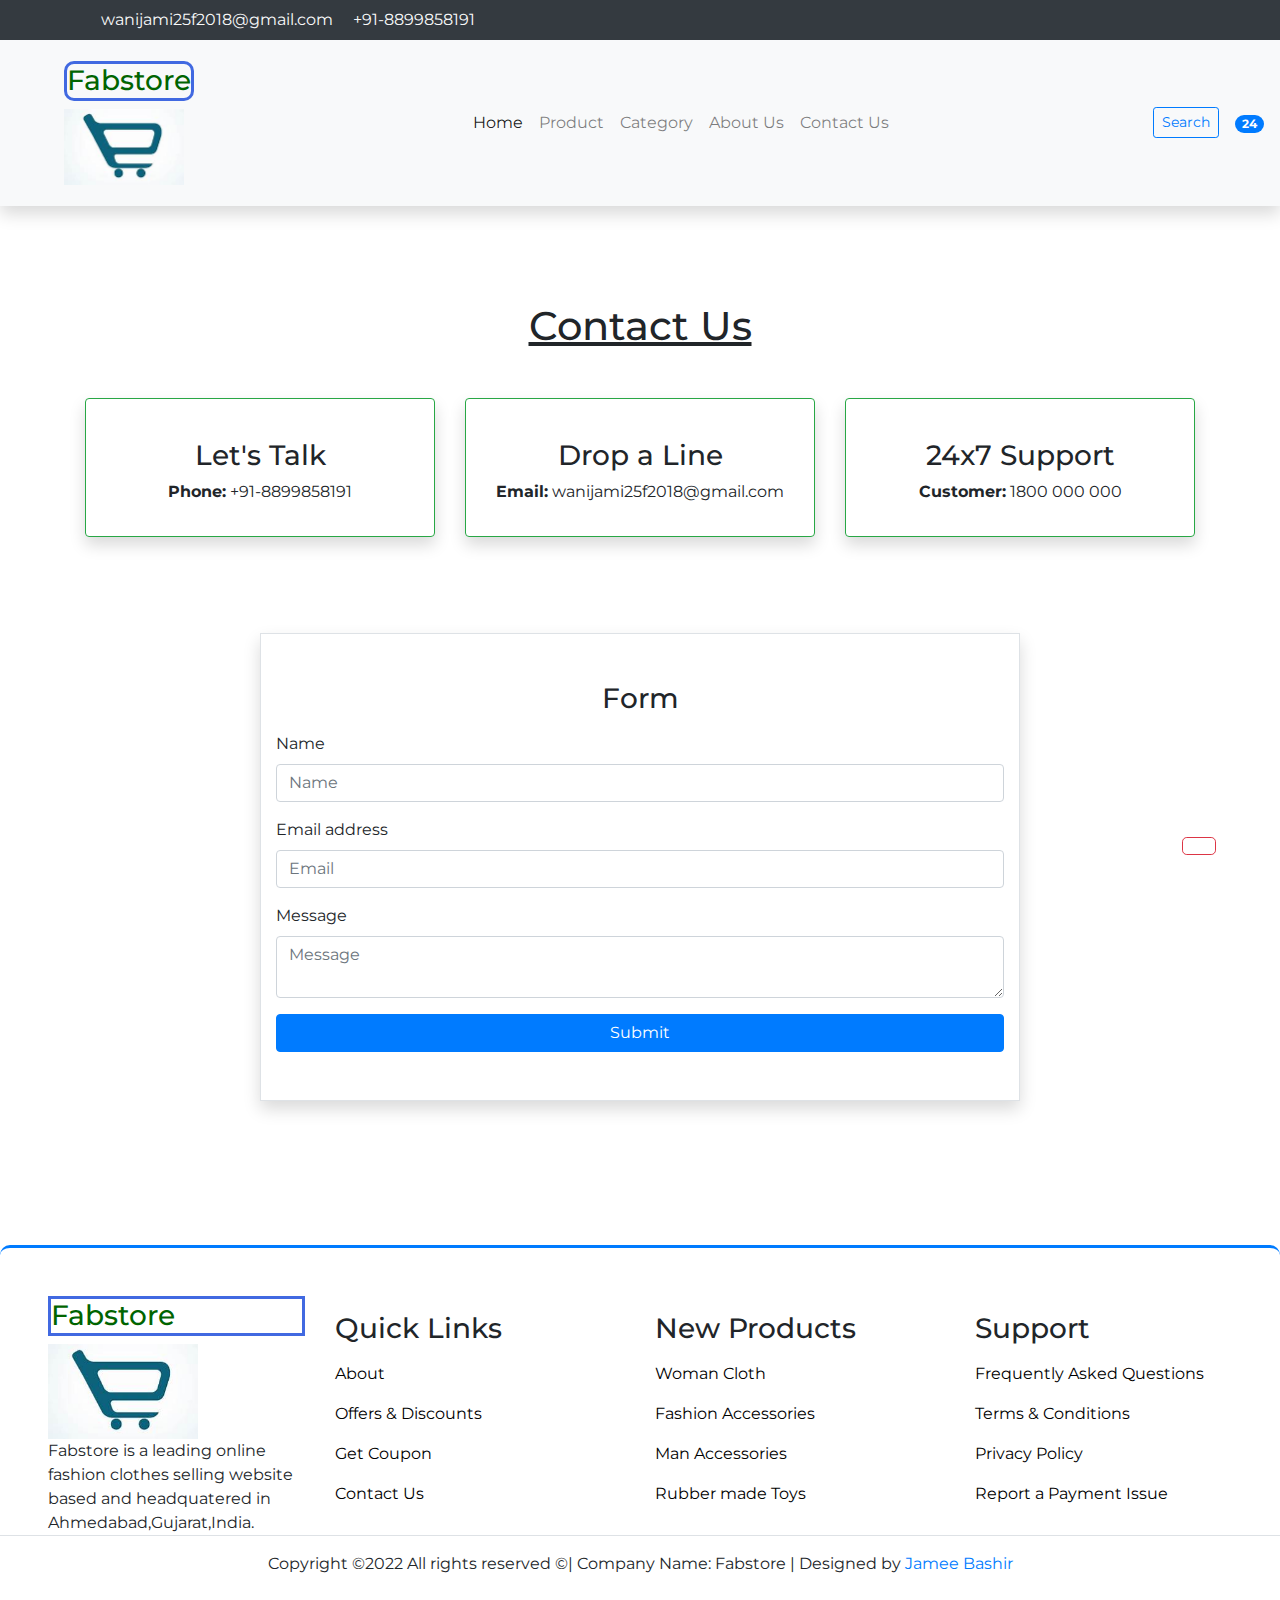
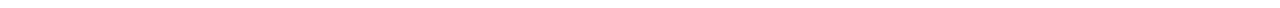
<file: contact.html>
<!DOCTYPE html>
<html lang="en">

<head>
    <!-- Required meta tags -->
    <meta charset="utf-8" />
    <meta name="viewport" content="width=device-width, initial-scale=1, shrink-to-fit=no" />

    <!--favicon-->
    <link rel="apple-touch-icon" sizes="180x180" href="assets/images/apple-touch-icon.png">
    <link rel="icon" type="image/png" sizes="32x32" href="assets/images/favicon-32x32.png">
    <link rel="icon" type="image/png" sizes="16x16" href="assets/images/favicon-16x16.png">
    <link rel="manifest" href="assets/images/site.webmanifest">
    <link rel="mask-icon" href="assets/images/safari-pinned-tab.svg" color="#5bbad5">
    <meta name="msapplication-TileColor" content="#da532c">
    <meta name="theme-color" content="#ffffff">

    <!-- style.css  -->
    <link rel="stylesheet" href="assets/css/style.css">

    <!-- Bootstrap CSS -->
    <link rel="stylesheet" href="https://stackpath.bootstrapcdn.com/bootstrap/4.5.2/css/bootstrap.min.css" integrity="sha384-JcKb8q3iqJ61gNV9KGb8thSsNjpSL0n8PARn9HuZOnIxN0hoP+VmmDGMN5t9UJ0Z" crossorigin="anonymous">

    <!-- validation js -->
    <!-- <link rel="stylesheet" href="assets/js/form.js"> -->

    <!-- fontawesome cdn link -->
    <link rel="stylesheet" href="https://cdnjs.cloudflare.com/ajax/libs/font-awesome/5.10.0/css/all.min.css" integrity="sha512-PgQMlq+nqFLV4ylk1gwUOgm6CtIIXkKwaIHp/PAIWHzig/lKZSEGKEysh0TCVbHJXCLN7WetD8TFecIky75ZfQ==" crossorigin="anonymous" />

    <title>Fabstore-contact</title>
</head>

<body id="top">

    <!-- Start Top Nav -->
    <nav class="navbar navbar-expand-lg bg-dark navbar-light d-none d-lg-block" id="templatemo_nav_top">
        <div class="container text-light">
            <div class="w-100 d-flex justify-content-between">
                <div>
                    <i class="fa fa-envelope mx-2"></i>
                    <a class="navbar-sm-brand text-light text-decoration-none" href="mailto:wanijami25f2018@gmail.com">wanijami25f2018@gmail.com</a>
                    <i class="fa fa-phone mx-2"></i>
                    <a class="navbar-sm-brand text-light text-decoration-none" href="tel:+91-8899858191">+91-8899858191</a>
                </div>
                <div>
                    <a class="text-light" href="https://fb.com/" target="_blank" rel="sponsored"><i class="fab fa-facebook-f fa-sm fa-fw me-2"></i></a>
                    <a class="text-light" href="https://www.instagram.com/jamee_bashir/" target="_blank"><i class="fab fa-instagram fa-sm fa-fw me-2"></i></a>
                    <a class="text-light" href="https://twitter.com/JameeBashir" target="_blank"><i class="fab fa-twitter fa-sm fa-fw me-2"></i></a>
                    <a class="text-light" href="https://www.linkedin.com/in/jamee-bashir-81b622202/" target="_blank"><i class="fab fa-linkedin fa-sm fa-fw"></i></a>
                </div>
            </div>
        </div>
    </nav>
    <!-- Close Top Nav -->

    <!-- ==============header menu section starts here============== -->
    <section class="header_menu" id="header_menu">
        <div class="container-fluid px-0 shadow">
            <nav class="navbar navbar-expand-lg navbar-light bg-light py-3  ">
                <a class="navbar-brand pl-5" href="javascript:;">
                    <h3 style="color:darkgreen; border:3px solid royalblue ; border-radius: 10px;">Fabstore</h3>
                    <img src="assets/images/logo.jpg" class="img img-fluid" width="120px" alt="logo">
                </a>
                <button class="navbar-toggler" type="button" data-toggle="collapse" data-target="#navbarSupportedContent" aria-controls="navbarSupportedContent" aria-expanded="false" aria-label="Toggle navigation">
                    <span class="navbar-toggler-icon"></span>
                </button>

                <div class="collapse navbar-collapse" id="navbarSupportedContent">
                    <ul class="navbar-nav mx-auto">
                        <li class="nav-item active">
                            <a class="nav-link" href="index.html" target="_blank">Home <span class="sr-only">(current)</span></a>
                        </li>
                        <li class="nav-item">
                            <a class="nav-link" href="product.html" target="_blank">Product</a>
                        </li>
                        <li class="nav-item">
                            <a class="nav-link" href="category.html" target="_blank">Category</a>
                        </li>
                        <li class="nav-item">
                            <a class="nav-link" href="about.html" target="_blank">About Us</a>
                        </li>
                        <li class="nav-item">
                            <a class="nav-link" href="contact.html" target="_blank">Contact Us</a>
                        </li>
                        <!-- <li class="nav-item dropdown">
              <a class="nav-link dropdown-toggle" href="#" id="navbarDropdown" role="button" data-toggle="dropdown"
                aria-haspopup="true" aria-expanded="false">
                Dropdown
              </a>
              <div class="dropdown-menu" aria-labelledby="navbarDropdown">
                <a class="dropdown-item" href="#">Action</a>
                <a class="dropdown-item" href="#">Another action</a>
                <div class="dropdown-divider"></div>
                <a class="dropdown-item" href="#">Something else here</a>
              </div>
            </li> -->
                    </ul>
                    <div class="search mr-3">
                        <a href="search.html" class="btn btn-sm btn-outline-primary">
                            Search
                        </a>
                    </div>
                    <div class="cart">
                        <a href="cart.html">
                            <i class="fas fa-shopping-cart fa-2x"></i>
                            <span class="badge badge-pill badge-primary">24</span>
                        </a>
                    </div>
                </div>
            </nav>
        </div>
    </section>
    <!-- ==============header menu section ends here============== -->

    <!-- ==============contact starts here============== -->
    <section class="contact py-5 my-5" id="contact">
        <div class="container ">
            <div class="section_title text-center mb-5">
                <h1 class="text-capitalize">Contact Us</h1>
            </div>
            <div class="row mb-5">
                <div class="col-md-4 col-12">
                    <div class="border border-success rounded shadow text-center p-3">
                        <div class="mb-4">
                            <i class="fas fa-phone-alt fa-3x"></i>
                        </div>
                        <div>
                            <h3>Let's Talk</h3>
                            <p><b>Phone:</b> +91-8899858191</p>
                        </div>
                    </div>
                </div>
                <div class="col-md-4 col-12">
                    <div class="border border-success rounded shadow text-center p-3">
                        <div class="mb-4">
                            <i class="fas fa-envelope-open fa-3x"></i>
                        </div>
                        <div>
                            <h3>Drop a Line</h3>
                            <p><b>Email:</b> wanijami25f2018@gmail.com</p>
                        </div>
                    </div>
                </div>
                <div class="col-md-4 col-12">
                    <div class="border border-success rounded shadow text-center p-3">
                        <div class="mb-4">
                            <i class="far fa-life-ring fa-3x"></i>
                        </div>
                        <div>
                            <h3>24x7 Support</h3>
                            <p><b>Customer:</b> 1800 000 000</p>
                        </div>
                    </div>
                </div>
            </div>
            <div class="row">
                <div class="col-md-8 col-10 mx-auto mb-3 my-5 py-5 border shadow">
                    <h3 class="text-center mb-3">Form</h3>
                    <form action="contact.html" method="POST" id="form" onsubmit="return formValidation();">
                        <div class="form-group">
                            <label>Name</label>
                            <input name="name" id="name" type="text" placeholder="Name" class="form-control">
                        </div>
                        <div class="form-group">
                            <label>Email address</label>
                            <input name="email" id="email" type="email" placeholder="Email" class="form-control">
                        </div>
                        <div class="form-group">
                            <label>Message</label>
                            <textarea name="msg" id="msg" class="form-control" placeholder="Message"></textarea>
                        </div>
                        <button type="submit" class="btn btn-primary btn-block">Submit</button>
                    </form>
                </div>
            </div>
        </div>
    </section>

    <!-- ==============contact ends here============== -->

    <!-- ==============footer starts here============== -->
    <section class="footer_section pt-5 pb-2 mt-5" id="footer_section">
        <footer>
            <div class="container-fluid">
                <div class="row">
                    <div class="col-md-3 col-6 pl-5">
                        <div class="footer_title">
                            <h3 style="color:darkgreen; border:3px solid royalblue ;">Fabstore</h3>
                            <img src="assets/images/logo.jpg" width="150px" class="img img-fluid" alt="logo">
                        </div>
                        <div>
                            Fabstore is a leading online fashion clothes selling website based and headquatered in Ahmedabad,Gujarat,India.
                        </div>
                    </div>
                    <div class="col-md-3 col-6">
                        <div class="footer_title pt-3 mb-3">
                            <h3>Quick Links</h3>
                        </div>
                        <div class="footer_links">
                            <ul>
                                <li><a href="javascript:;">About</a></li>
                                <li><a href="javascript:;">Offers & Discounts</a></li>
                                <li><a href="javascript:;">Get Coupon</a></li>
                                <li><a href="javascript:;">Contact Us</a></li>
                            </ul>
                        </div>
                    </div>
                    <div class="col-md-3 col-6">
                        <div class="footer_title pt-3 mb-3">
                            <h3>New Products</h3>
                        </div>
                        <div class="footer_links">
                            <ul>
                                <li><a href="javascript:;">Woman Cloth</a></li>
                                <li><a href="javascript:;">Fashion Accessories</a></li>
                                <li><a href="javascript:;">Man Accessories</a></li>
                                <li><a href="javascript:;">Rubber made Toys</a></li>
                            </ul>
                        </div>
                    </div>
                    <div class="col-md-3 col-6">
                        <div class="footer_title pt-3 mb-3">
                            <h3>Support</h3>
                        </div>
                        <div class="footer_links">
                            <ul>
                                <li><a href="javascript:;">Frequently Asked Questions</a></li>
                                <li><a href="javascript:;">Terms & Conditions</a></li>
                                <li><a href="javascript:;">Privacy Policy</a></li>
                                <li><a href="javascript:;">Report a Payment Issue</a></li>
                            </ul>
                        </div>
                    </div>
                </div>
            </div>
            <div class="border-top">
                <p class="text-center mt-3">
                    Copyright ©2022 All rights reserved &copy;| Company Name: <label>Fabstore</label> | Designed by <a rel="sponsored" href="#" target="_blank">Jamee Bashir</a>
                </p>
            </div>
        </footer>
    </section>
    <div class="backtop">
        <a id="button" href="#top" class="btn btn-lg btn-outline-danger" role="button">
            <i class="fas fa-chevron-up text-dark"></i>
        </a>
    </div>
    <!-- ==============footer ends here============== -->


    <!-- Optional JavaScript -->
    <!-- jQuery first, then Popper.js, then Bootstrap JS -->
    <script src="https://code.jquery.com/jquery-3.5.1.slim.min.js" integrity="sha384-DfXdz2htPH0lsSSs5nCTpuj/zy4C+OGpamoFVy38MVBnE+IbbVYUew+OrCXaRkfj" crossorigin="anonymous"></script>
    <!-- <script src="https://cdnjs.cloudflare.com/ajax/libs/jquery/3.1.1/jquery.min.js"></script> -->

    <script src="https://cdn.jsdelivr.net/npm/popper.js@1.16.1/dist/umd/popper.min.js" integrity="sha384-9/reFTGAW83EW2RDu2S0VKaIzap3H66lZH81PoYlFhbGU+6BZp6G7niu735Sk7lN" crossorigin="anonymous"></script>
    <script src="https://stackpath.bootstrapcdn.com/bootstrap/4.5.2/js/bootstrap.min.js" integrity="sha384-B4gt1jrGC7Jh4AgTPSdUtOBvfO8shuf57BaghqFfPlYxofvL8/KUEfYiJOMMV+rV" crossorigin="anonymous"></script>
</body>

</html>
<script>
    //form validation with javascript
    function formValidation() {
        //Get Value
        var name = document.getElementById('name').value.trim();
        var email = document.getElementById('email').value.trim();
        var msg = document.getElementById('msg').value.trim();

        var isValidForm = true;

        //Validation Conditions here
        if (name.length < 1) {
            alert("Name is Required!");
            var isValidForm = false;
        } else if (email.length < 1) {
            alert("Email is Required!");
            var isValidForm = false;
        } else if (msg.length < 1) {
            alert("Message is Required!");
            var isValidForm = false;
        } else {
            isValidForm = true;
        }

        return isValidForm; //if isValidForm is true then form submits else submission is stopped

    }


    //Form validation with Jquery and JavaScript
    $(document).ready(function() {

        $('#form').submit(function(e) {

            //Get Value
            var name = $('#name').val().trim();
            var email = $('#email').val().trim();
            var msg = $('#msg').val().trim();

            //reset the errors
            $(".error").remove();

            var isValidForm = true;

            //Validation Conditions here
            if (name.length < 1) {
                $('#name').after('<span class="error">This field is required</span>');
                var isValidForm = false;
            }

            if (email.length < 1) {
                $('#email').after('<span class="error">This field is required</span>');
                var isValidForm = false;
            }

            if (msg.length < 1) {
                $('#msg').after('<span class="error">This field is required</span>');
                var isValidForm = false;
            }

            return isValidForm; //if isValidForm is true then form submits else submission is stopped

        });

    });
</script>
</file>
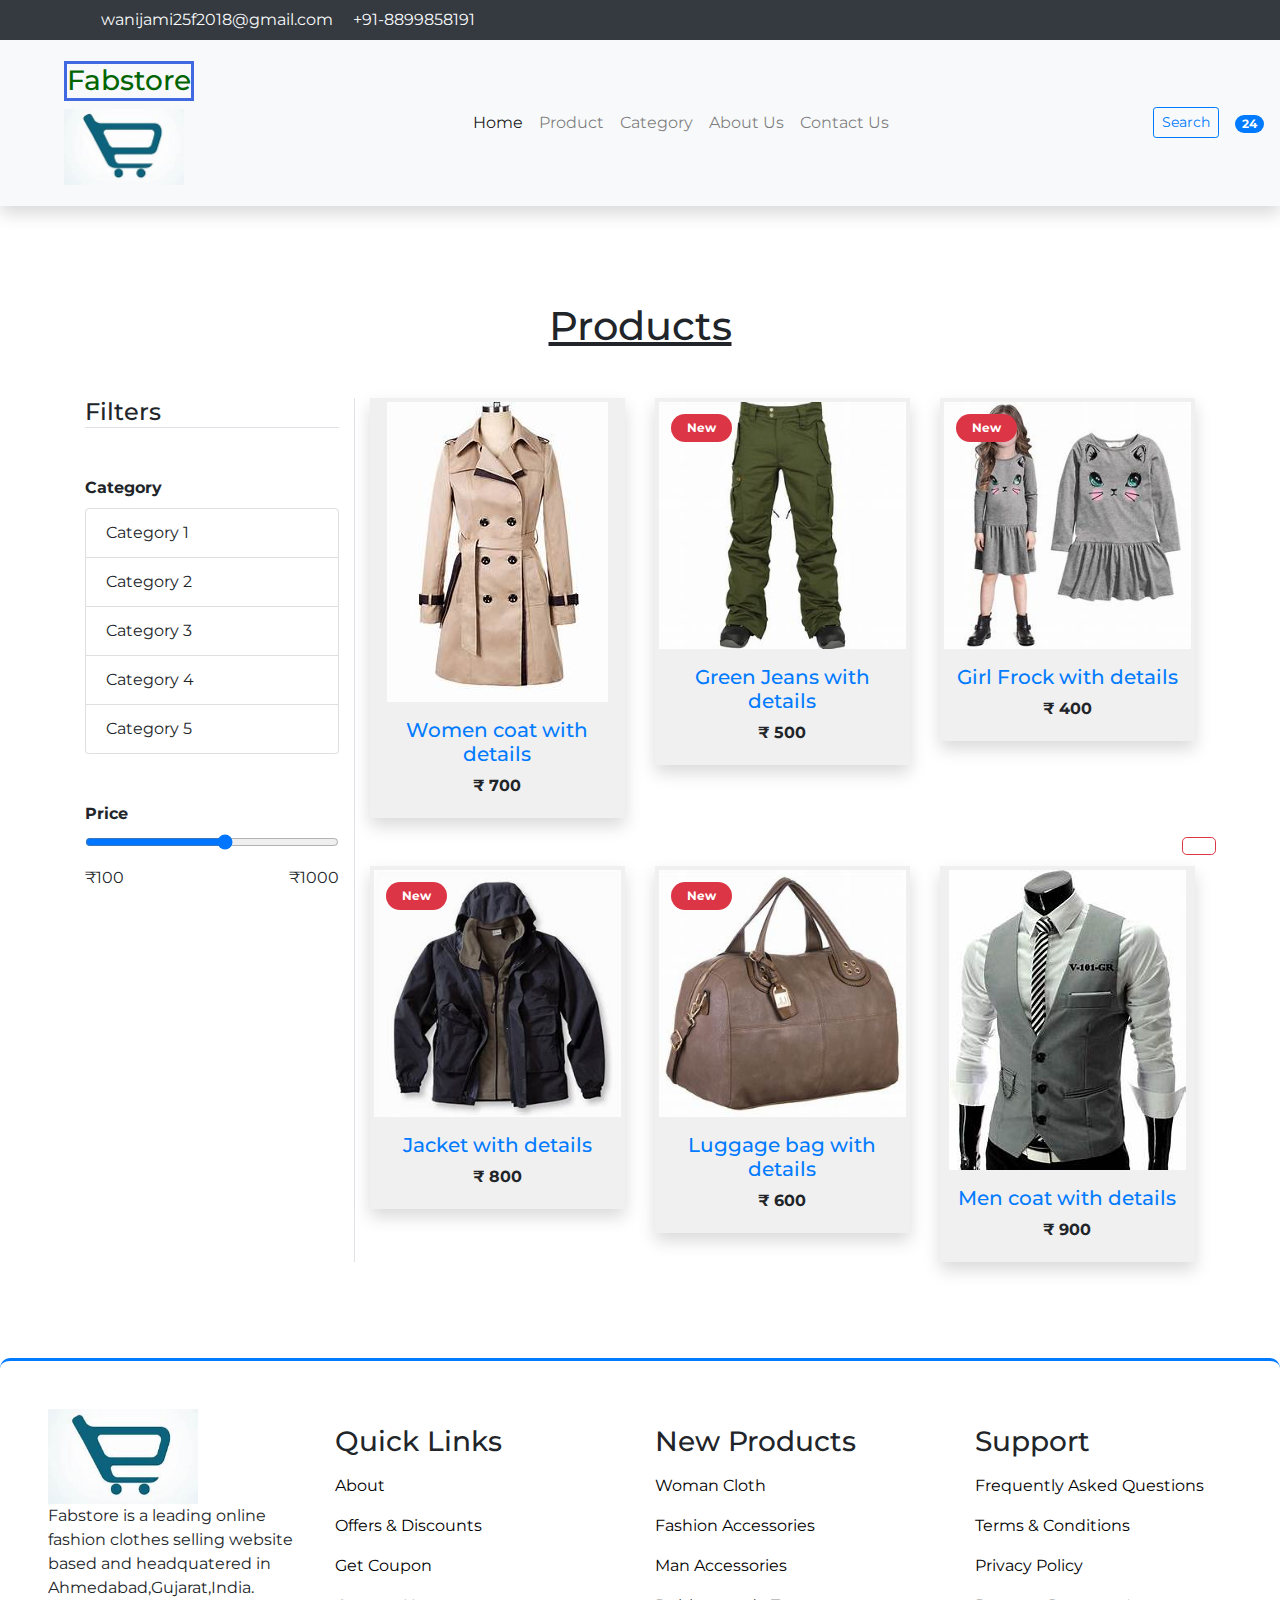
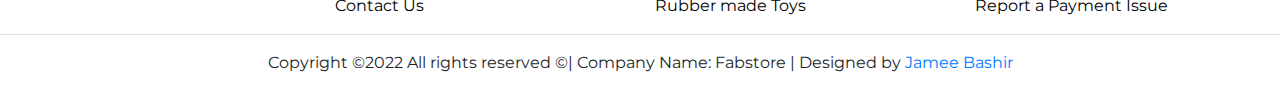
<file: product.html>
<!DOCTYPE html>
<html lang="en">

<head>
    <!-- Required meta tags -->
    <meta charset="utf-8" />
    <meta name="viewport" content="width=device-width, initial-scale=1, shrink-to-fit=no" />

    <!--favicon-->
    <link rel="apple-touch-icon" sizes="180x180" href="assets/images/apple-touch-icon.png">
    <link rel="icon" type="image/png" sizes="32x32" href="assets/images/favicon-32x32.png">
    <link rel="icon" type="image/png" sizes="16x16" href="assets/images/favicon-16x16.png">
    <link rel="manifest" href="assets/images/site.webmanifest">
    <link rel="mask-icon" href="assets/images/safari-pinned-tab.svg" color="#5bbad5">
    <meta name="msapplication-TileColor" content="#da532c">
    <meta name="theme-color" content="#ffffff">

    <!-- style.css  -->
    <link rel="stylesheet" href="assets/css/style.css">

    <!-- Bootstrap CSS -->
    <link rel="stylesheet" href="https://stackpath.bootstrapcdn.com/bootstrap/4.5.2/css/bootstrap.min.css" integrity="sha384-JcKb8q3iqJ61gNV9KGb8thSsNjpSL0n8PARn9HuZOnIxN0hoP+VmmDGMN5t9UJ0Z" crossorigin="anonymous">

    <!-- fontawesome cdn link -->
    <link rel="stylesheet" href="https://cdnjs.cloudflare.com/ajax/libs/font-awesome/5.10.0/css/all.min.css" integrity="sha512-PgQMlq+nqFLV4ylk1gwUOgm6CtIIXkKwaIHp/PAIWHzig/lKZSEGKEysh0TCVbHJXCLN7WetD8TFecIky75ZfQ==" crossorigin="anonymous" />

    <title>Fabstore-product</title>
</head>

<body id="top">

    <!-- Start Top Nav -->
    <nav class="navbar navbar-expand-lg bg-dark navbar-light d-none d-lg-block" id="templatemo_nav_top">
        <div class="container text-light">
            <div class="w-100 d-flex justify-content-between">
                <div>
                    <i class="fa fa-envelope mx-2"></i>
                    <a class="navbar-sm-brand text-light text-decoration-none" href="mailto:wanijami25f2018@gmail.com">wanijami25f2018@gmail.com</a>
                    <i class="fa fa-phone mx-2"></i>
                    <a class="navbar-sm-brand text-light text-decoration-none" href="tel:+91-8899858191">+91-8899858191</a>
                </div>
                <div>
                    <a class="text-light" href="https://fb.com/" target="_blank" rel="sponsored"><i class="fab fa-facebook-f fa-sm fa-fw me-2"></i></a>
                    <a class="text-light" href="https://www.instagram.com/jamee_bashir/" target="_blank"><i class="fab fa-instagram fa-sm fa-fw me-2"></i></a>
                    <a class="text-light" href="https://twitter.com/JameeBashir" target="_blank"><i class="fab fa-twitter fa-sm fa-fw me-2"></i></a>
                    <a class="text-light" href="https://www.linkedin.com/in/jamee-bashir-81b622202/" target="_blank"><i class="fab fa-linkedin fa-sm fa-fw"></i></a>
                </div>
            </div>
        </div>
    </nav>
    <!-- Close Top Nav -->

    <!-- ==============header menu section starts here============== -->
    <section class="header_menu" id="header_menu">
        <div class="container-fluid px-0 shadow">
            <nav class="navbar navbar-expand-lg navbar-light bg-light py-3  ">
                <a class="navbar-brand pl-5" href="index.html">
                    <h3 style="color:darkgreen; border:3px solid royalblue ;">Fabstore</h3>
                    <img src="assets/images/logo.jpg" class="img img-fluid" width="120px" alt="logo">
                </a>
                <button class="navbar-toggler" type="button" data-toggle="collapse" data-target="#navbarSupportedContent" aria-controls="navbarSupportedContent" aria-expanded="false" aria-label="Toggle navigation">
                    <span class="navbar-toggler-icon"></span>
                </button>

                <div class="collapse navbar-collapse" id="navbarSupportedContent">
                    <ul class="navbar-nav mx-auto">
                        <li class="nav-item active">
                            <a class="nav-link" href="index.html" target="_blank">Home <span class="sr-only">(current)</span></a>
                        </li>
                        <li class="nav-item">
                            <a class="nav-link" href="product.html" target="_blank">Product</a>
                        </li>
                        <li class="nav-item">
                            <a class="nav-link" href="category.html" target="_blank">Category</a>
                        </li>
                        <li class="nav-item">
                            <a class="nav-link" href="about.html" target="_blank">About Us</a>
                        </li>
                        <li class="nav-item">
                            <a class="nav-link" href="contact.html" target="_blank">Contact Us</a>
                        </li>
                        <!-- <li class="nav-item dropdown">
              <a class="nav-link dropdown-toggle" href="#" id="navbarDropdown" role="button" data-toggle="dropdown"
                aria-haspopup="true" aria-expanded="false">
                Dropdown
              </a>
              <div class="dropdown-menu" aria-labelledby="navbarDropdown">
                <a class="dropdown-item" href="#">Action</a>
                <a class="dropdown-item" href="#">Another action</a>
                <div class="dropdown-divider"></div>
                <a class="dropdown-item" href="#">Something else here</a>
              </div>
            </li> -->
                    </ul>
                    <div class="search mr-3">
                        <a href="search.html" class="btn btn-sm btn-outline-primary">
                            Search
                        </a>
                    </div>
                    <div class="cart">
                        <a href="cart.html">
                            <i class="fas fa-shopping-cart fa-2x"></i>
                            <span class="badge badge-pill badge-primary">24</span>
                        </a>
                    </div>
                </div>
            </nav>
        </div>
    </section>
    <!-- ==============header menu section ends here============== -->

    <!-- ==============products starts here============== -->
    <section class="products py-5 my-5" id="products">
        <div class="container ">
            <div class="section_title text-center mb-5">
                <h1 class="text-capitalize">Products</h1>
            </div>
            <div class="row">
                <div class="col-md-3 border-right mb-small-5">
                    <h4 class="mb-5 border-bottom">Filters</h4>
                    <div class="mb-5">
                        <label><b>Category</b></label>
                        <ul class="list-group">
                            <li class="list-group-item">Category 1</li>
                            <li class="list-group-item">Category 2</li>
                            <li class="list-group-item">Category 3</li>
                            <li class="list-group-item">Category 4</li>
                            <li class="list-group-item">Category 5</li>
                        </ul>
                    </div>
                    <div>
                        <form>
                            <div class="form-group">
                                <label><b>Price</b></label>
                                <input type="range" min="100" max="1000" step="100" class="form-control-range">
                            </div>
                        </form>
                        <div class="d-flex justify-content-between">
                            <label>₹100</label>
                            <label>₹1000</label>
                        </div>
                    </div>
                </div>
                <div class="col-md-9">
                    <div class="row mb-5">
                        <div class="col-md-4 col-12">
                            <div class="single_product shadow text-center p-1">
                                <div class="product_img">
                                    <a href="product_detail.html"><img src="assets/images/product1.jpg" class="img img-fluid"
                                            alt=""></a>
                                </div>
                                <div class="product-caption my-3">
                                    <div class="product-ratting">
                                        <i class="fas fa-star"></i>
                                        <i class="fas fa-star"></i>
                                        <i class="fas fa-star"></i>
                                        <i class="far fa-star"></i>
                                        <i class="far fa-star"></i>
                                    </div>
                                    <h5><a href="product_detail.html">Women coat with details</a></h5>
                                    <div class="price">
                                        <b><span class="mr-1">₹</span><span>700</span></b>
                                    </div>
                                </div>
                            </div>
                        </div>
                        <div class="col-md-4 col-12">
                            <div class="single_product shadow text-center p-1 mt-small-5 mb-small-5">
                                <div class="product_img">
                                    <a href="product_detail.html"><img src="assets/images/product2.jpg" class="img img-fluid"
                                            alt=""></a>
                                    <div class="new_product">
                                        <span class="badge py-2 px-3 badge-pill badge-danger">New</span>
                                    </div>
                                </div>
                                <div class="product-caption my-3">
                                    <div class="product-ratting">
                                        <i class="fas fa-star"></i>
                                        <i class="fas fa-star"></i>
                                        <i class="fas fa-star"></i>
                                        <i class="far fa-star"></i>
                                        <i class="far fa-star"></i>
                                    </div>
                                    <h5><a href="product_detail.html">Green Jeans with details</a></h5>
                                    <div class="price">
                                        <b><span class="mr-1">₹</span><span>500</span></b>
                                    </div>
                                </div>
                            </div>
                        </div>
                        <div class="col-md-4 col-12">
                            <div class="single_product shadow text-center p-1">
                                <div class="product_img">
                                    <a href="product_detail.html"><img src="assets/images/product3.jpg" class="img img-fluid"
                                            alt=""></a>
                                    <div class="new_product">
                                        <span class="badge py-2 px-3 badge-pill badge-danger">New</span>
                                    </div>
                                </div>
                                <div class="product-caption my-3">
                                    <div class="product-ratting">
                                        <i class="fas fa-star"></i>
                                        <i class="fas fa-star"></i>
                                        <i class="fas fa-star"></i>
                                        <i class="far fa-star"></i>
                                        <i class="far fa-star"></i>
                                    </div>
                                    <h5><a href="product_detail.html">Girl Frock with details</a></h5>
                                    <div class="price">
                                        <b><span class="mr-1">₹</span><span>400</span></b>
                                    </div>
                                </div>
                            </div>
                        </div>
                    </div>
                    <div class="row">
                        <div class="col-md-4 col-12">
                            <div class="single_product shadow text-center p-1">
                                <div class="product_img">
                                    <a href="product_detail.html"><img src="assets/images/product4.jpg" class="img img-fluid"
                                            alt=""></a>
                                    <div class="new_product">
                                        <span class="badge py-2 px-3 badge-pill badge-danger">New</span>
                                    </div>
                                </div>
                                <div class="product-caption my-3">
                                    <div class="product-ratting">
                                        <i class="fas fa-star"></i>
                                        <i class="fas fa-star"></i>
                                        <i class="fas fa-star"></i>
                                        <i class="far fa-star"></i>
                                        <i class="far fa-star"></i>
                                    </div>
                                    <h5><a href="product_detail.html">Jacket with details</a></h5>
                                    <div class="price">
                                        <b><span class="mr-1">₹</span><span>800</span></b>
                                    </div>
                                </div>
                            </div>
                        </div>
                        <div class="col-md-4 col-12">
                            <div class="single_product shadow text-center p-1 mt-small-5 mb-small-5">
                                <div class="product_img">
                                    <a href="product_detail.html"><img src="assets/images/product5.jpg" class="img img-fluid"
                                            alt=""></a>
                                    <div class="new_product">
                                        <span class="badge py-2 px-3 badge-pill badge-danger">New</span>
                                    </div>
                                </div>
                                <div class="product-caption my-3">
                                    <div class="product-ratting">
                                        <i class="fas fa-star"></i>
                                        <i class="fas fa-star"></i>
                                        <i class="fas fa-star"></i>
                                        <i class="far fa-star"></i>
                                        <i class="far fa-star"></i>
                                    </div>
                                    <h5><a href="product_detail.html">Luggage bag with details</a></h5>
                                    <div class="price">
                                        <b><span class="mr-1">₹</span><span>600</span></b>
                                    </div>
                                </div>
                            </div>
                        </div>
                        <div class="col-md-4 col-12">
                            <div class="single_product shadow text-center p-1">
                                <div class="product_img">
                                    <a href="product_detail.html"><img src="assets/images/product6.jpg" class="img img-fluid"
                                            alt=""></a>
                                </div>
                                <div class="product-caption my-3">
                                    <div class="product-ratting">
                                        <i class="fas fa-star"></i>
                                        <i class="fas fa-star"></i>
                                        <i class="fas fa-star"></i>
                                        <i class="far fa-star"></i>
                                        <i class="far fa-star"></i>
                                    </div>
                                    <h5><a href="product_detail.html">Men coat with details</a></h5>
                                    <div class="price">
                                        <b><span class="mr-1">₹</span><span>900</span></b>
                                    </div>
                                </div>
                            </div>
                        </div>
                    </div>
                </div>
            </div>
        </div>
    </section>
    <!-- ==============product ends here============== -->

    <!-- ==============footer starts here============== -->
    <section class="footer_section pt-5 pb-2 mt-5" id="footer_section">
        <footer>
            <div class="container-fluid">
                <div class="row">
                    <div class="col-md-3 col-6 pl-5">
                        <div class="footer_title">
                            <a href="index.html">
                                <img src="assets/images/logo.jpg" width="150px" class="img img-fluid" alt="logo">
                            </a>
                        </div>
                        <div>
                            Fabstore is a leading online fashion clothes selling website based and headquatered in Ahmedabad,Gujarat,India.
                        </div>
                    </div>
                    <div class="col-md-3 col-6">
                        <div class="footer_title pt-3 mb-3">
                            <h3>Quick Links</h3>
                        </div>
                        <div class="footer_links">
                            <ul>
                                <li><a href="about.html">About</a></li>
                                <li><a href="javascript:;">Offers & Discounts</a></li>
                                <li><a href="javascript:;">Get Coupon</a></li>
                                <li><a href="contact.html">Contact Us</a></li>
                            </ul>
                        </div>
                    </div>
                    <div class="col-md-3 col-6">
                        <div class="footer_title pt-3 mb-3">
                            <h3>New Products</h3>
                        </div>
                        <div class="footer_links">
                            <ul>
                                <li><a href="javascript:;">Woman Cloth</a></li>
                                <li><a href="javascript:;">Fashion Accessories</a></li>
                                <li><a href="javascript:;">Man Accessories</a></li>
                                <li><a href="javascript:;">Rubber made Toys</a></li>
                            </ul>
                        </div>
                    </div>
                    <div class="col-md-3 col-6">
                        <div class="footer_title pt-3 mb-3">
                            <h3>Support</h3>
                        </div>
                        <div class="footer_links">
                            <ul>
                                <li><a href="javascript:;">Frequently Asked Questions</a></li>
                                <li><a href="javascript:;">Terms & Conditions</a></li>
                                <li><a href="javascript:;">Privacy Policy</a></li>
                                <li><a href="javascript:;">Report a Payment Issue</a></li>
                            </ul>
                        </div>
                    </div>
                </div>
            </div>
            <div class="border-top">
                <p class="text-center mt-3">
                    Copyright ©2022 All rights reserved &copy;| Company Name: <label>Fabstore</label> | Designed by <a rel="sponsored" href="#" target="_blank">Jamee Bashir</a>
                </p>
            </div>
        </footer>
    </section>
    <div class="backtop">
        <a id="button" href="#top" class="btn btn-lg btn-outline-danger" role="button">
            <i class="fas fa-chevron-up text-dark"></i>
        </a>
    </div>
    <!-- ==============footer ends here============== -->


    <!-- Optional JavaScript -->
    <!-- jQuery first, then Popper.js, then Bootstrap JS -->
    <script src="https://code.jquery.com/jquery-3.5.1.slim.min.js" integrity="sha384-DfXdz2htPH0lsSSs5nCTpuj/zy4C+OGpamoFVy38MVBnE+IbbVYUew+OrCXaRkfj" crossorigin="anonymous"></script>
    <script src="https://cdn.jsdelivr.net/npm/popper.js@1.16.1/dist/umd/popper.min.js" integrity="sha384-9/reFTGAW83EW2RDu2S0VKaIzap3H66lZH81PoYlFhbGU+6BZp6G7niu735Sk7lN" crossorigin="anonymous"></script>
    <script src="https://stackpath.bootstrapcdn.com/bootstrap/4.5.2/js/bootstrap.min.js" integrity="sha384-B4gt1jrGC7Jh4AgTPSdUtOBvfO8shuf57BaghqFfPlYxofvL8/KUEfYiJOMMV+rV" crossorigin="anonymous"></script>
</body>

</html>
</file>
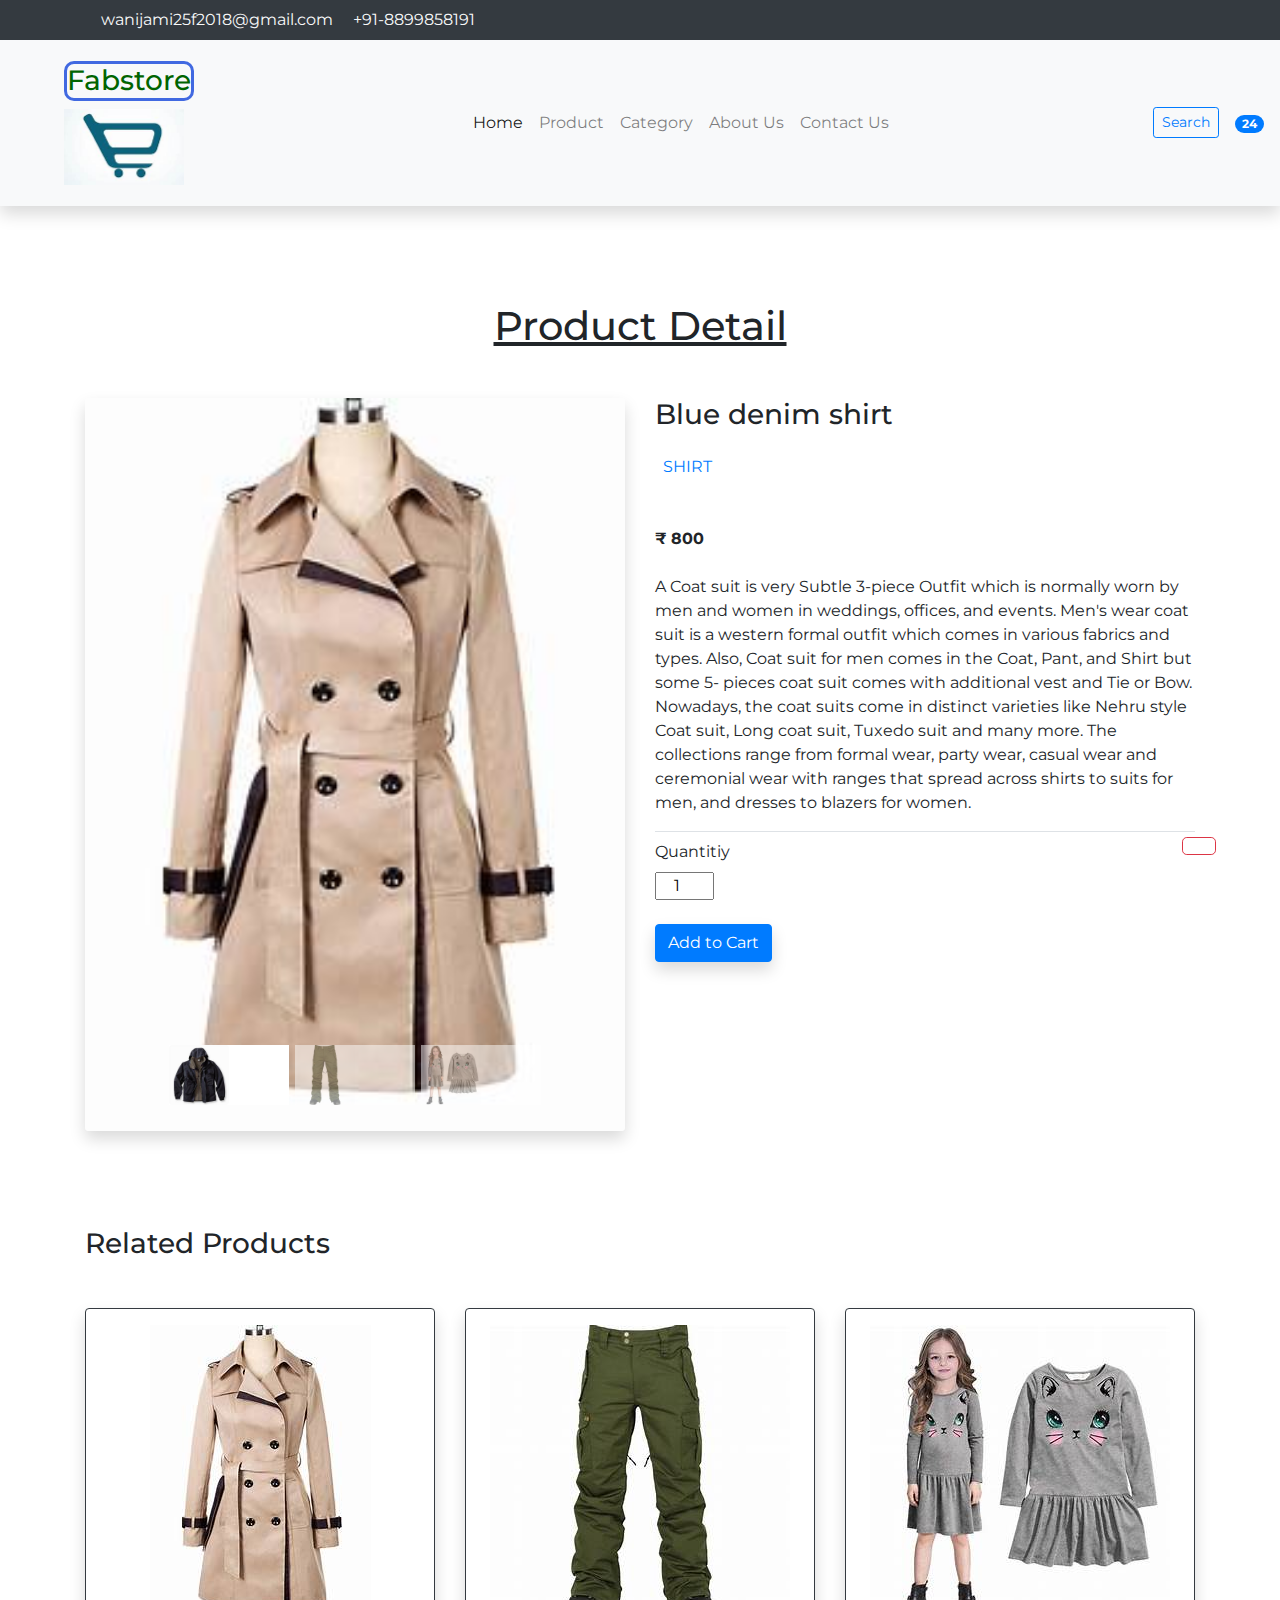
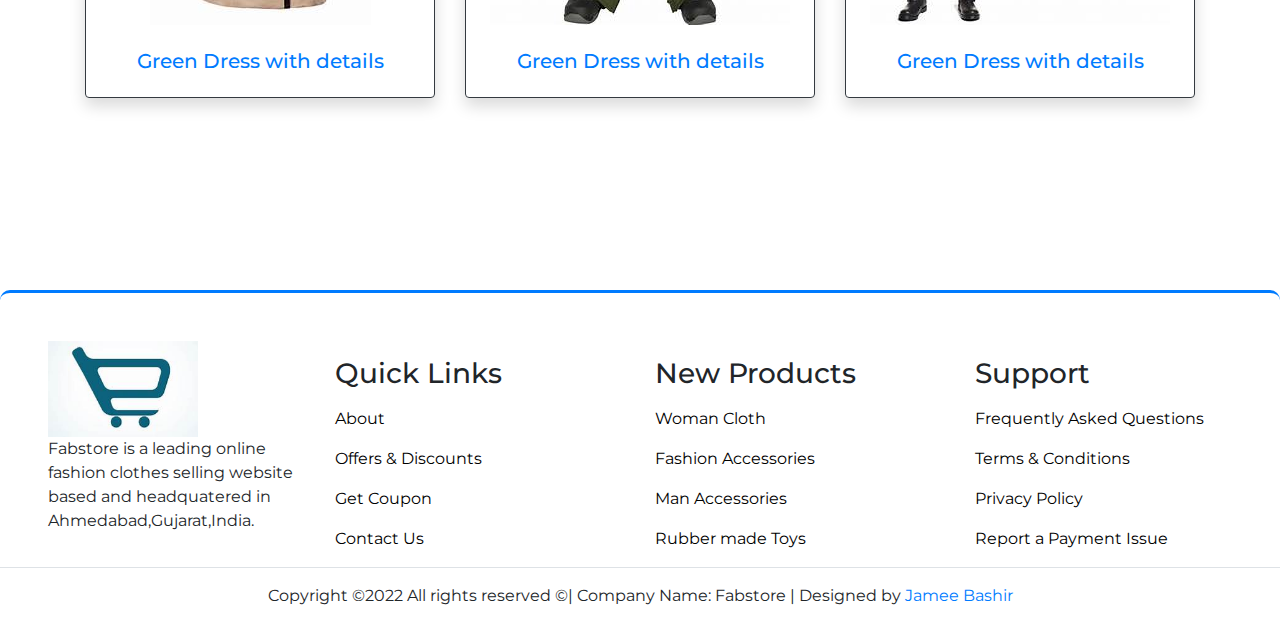
<file: product_detail.html>
<!DOCTYPE html>
<html lang="en">

<head>
    <!-- Required meta tags -->
    <meta charset="utf-8" />
    <meta name="viewport" content="width=device-width, initial-scale=1, shrink-to-fit=no" />

    <!--favicon-->
    <link rel="apple-touch-icon" sizes="180x180" href="assets/images/apple-touch-icon.png">
    <link rel="icon" type="image/png" sizes="32x32" href="assets/images/favicon-32x32.png">
    <link rel="icon" type="image/png" sizes="16x16" href="assets/images/favicon-16x16.png">
    <link rel="manifest" href="assets/images/site.webmanifest">
    <link rel="mask-icon" href="assets/images/safari-pinned-tab.svg" color="#5bbad5">
    <meta name="msapplication-TileColor" content="#da532c">
    <meta name="theme-color" content="#ffffff">

    <!-- style.css  -->
    <link rel="stylesheet" href="assets/css/style.css">

    <!-- Bootstrap CSS -->
    <link rel="stylesheet" href="https://stackpath.bootstrapcdn.com/bootstrap/4.5.2/css/bootstrap.min.css" integrity="sha384-JcKb8q3iqJ61gNV9KGb8thSsNjpSL0n8PARn9HuZOnIxN0hoP+VmmDGMN5t9UJ0Z" crossorigin="anonymous">

    <!-- fontawesome cdn link -->
    <link rel="stylesheet" href="https://cdnjs.cloudflare.com/ajax/libs/font-awesome/5.10.0/css/all.min.css" integrity="sha512-PgQMlq+nqFLV4ylk1gwUOgm6CtIIXkKwaIHp/PAIWHzig/lKZSEGKEysh0TCVbHJXCLN7WetD8TFecIky75ZfQ==" crossorigin="anonymous" />

    <title>Fabstore-product_detail</title>
</head>

<body id="top">

    <!-- Start Top Nav -->
    <nav class="navbar navbar-expand-lg bg-dark navbar-light d-none d-lg-block" id="templatemo_nav_top">
        <div class="container text-light">
            <div class="w-100 d-flex justify-content-between">
                <div>
                    <i class="fa fa-envelope mx-2"></i>
                    <a class="navbar-sm-brand text-light text-decoration-none" href="mailto:wanijami25f2018@gmail.com">wanijami25f2018@gmail.com</a>
                    <i class="fa fa-phone mx-2"></i>
                    <a class="navbar-sm-brand text-light text-decoration-none" href="tel:+91-8899858191">+91-8899858191</a>
                </div>
                <div>
                    <a class="text-light" href="https://fb.com/" target="_blank" rel="sponsored"><i class="fab fa-facebook-f fa-sm fa-fw me-2"></i></a>
                    <a class="text-light" href="https://www.instagram.com/jamee_bashir/" target="_blank"><i class="fab fa-instagram fa-sm fa-fw me-2"></i></a>
                    <a class="text-light" href="https://twitter.com/JameeBashir" target="_blank"><i class="fab fa-twitter fa-sm fa-fw me-2"></i></a>
                    <a class="text-light" href="https://www.linkedin.com/in/jamee-bashir-81b622202/" target="_blank"><i class="fab fa-linkedin fa-sm fa-fw"></i></a>
                </div>
            </div>
        </div>
    </nav>
    <!-- Close Top Nav -->

    <!-- ==============header menu section starts here============== -->
    <section class="header_menu" id="header_menu">
        <div class="container-fluid px-0 shadow">
            <nav class="navbar navbar-expand-lg navbar-light bg-light py-3  ">
                <a class="navbar-brand pl-5" href="javascript:;">
                    <h3 style="color:darkgreen; border:3px solid royalblue ; border-radius: 10px;">Fabstore</h3>
                    <img src="assets/images/logo.jpg" class="img img-fluid" width="120px" alt="logo">
                </a>
                <button class="navbar-toggler" type="button" data-toggle="collapse" data-target="#navbarSupportedContent" aria-controls="navbarSupportedContent" aria-expanded="false" aria-label="Toggle navigation">
                    <span class="navbar-toggler-icon"></span>
                </button>

                <div class="collapse navbar-collapse" id="navbarSupportedContent">
                    <ul class="navbar-nav mx-auto">
                        <li class="nav-item active">
                            <a class="nav-link" href="index.html" target="_blank">Home <span class="sr-only">(current)</span></a>
                        </li>
                        <li class="nav-item">
                            <a class="nav-link" href="product.html" target="_blank">Product</a>
                        </li>
                        <li class="nav-item">
                            <a class="nav-link" href="category.html" target="_blank">Category</a>
                        </li>
                        <li class="nav-item">
                            <a class="nav-link" href="about.html" target="_blank">About Us</a>
                        </li>
                        <li class="nav-item">
                            <a class="nav-link" href="contact.html" target="_blank">Contact Us</a>
                        </li>
                        <!-- <li class="nav-item dropdown">
              <a class="nav-link dropdown-toggle" href="#" id="navbarDropdown" role="button" data-toggle="dropdown"
                aria-haspopup="true" aria-expanded="false">
                Dropdown
              </a>
              <div class="dropdown-menu" aria-labelledby="navbarDropdown">
                <a class="dropdown-item" href="#">Action</a>
                <a class="dropdown-item" href="#">Another action</a>
                <div class="dropdown-divider"></div>
                <a class="dropdown-item" href="#">Something else here</a>
              </div>
            </li> -->
                    </ul>
                    <div class="search mr-3">
                        <a href="search.html" class="btn btn-sm btn-outline-primary">
                            Search
                        </a>
                    </div>
                    <div class="cart">
                        <a href="cart.html">
                            <i class="fas fa-shopping-cart fa-2x"></i>
                            <span class="badge badge-pill badge-primary">24</span>
                        </a>
                    </div>
                </div>
            </nav>
        </div>
    </section>
    <!-- ==============header menu section ends here============== -->

    <!-- ==============product_detail starts here============== -->
    <section class="product_detail py-5 my-5" id="product_detail">
        <div class="container ">
            <div class="section_title text-center mb-5">
                <h1 class="text-capitalize">product detail</h1>
            </div>
            <div class="row">
                <div class="col-md-6">
                    <div class="row">
                        <div class="col-md-12">
                            <div id="carouselExampleIndicators" class="carousel slide shadow rounded" data-ride="carousel">
                                <ol class="carousel-indicators">
                                    <li data-target="#carouselExampleIndicators" data-slide-to="0" class="active">
                                        <img src="assets/images/product4.jpg" class="d-block w-50 img img-fluid rounded" width="15px" alt="image">
                                    </li>
                                    <li data-target="#carouselExampleIndicators" data-slide-to="1">
                                        <img src="assets/images/product2.jpg" class="d-block w-50 img img-fluid rounded" width="15px" alt="image">
                                    </li>
                                    <li data-target="#carouselExampleIndicators" data-slide-to="2">
                                        <img src="assets/images/product3.jpg" class="d-block w-50 img img-fluid rounded" width="15px" alt="image">
                                    </li>
                                </ol>
                                <div class="carousel-inner">
                                    <div class="carousel-item active">
                                        <img src="assets/images/product1.jpg" class="d-block w-100 img img-fluid rounded" alt="image">
                                    </div>
                                    <div class="carousel-item">
                                        <img src="assets/images/product5.jpg" class="d-block w-100 img img-fluid rounded" alt="image">
                                    </div>
                                    <div class="carousel-item">
                                        <img src="assets/images/product6.jpg" class="d-block w-100 img img-fluid rounded" alt="image">
                                    </div>
                                </div>
                                <!--  <a class="carousel-control-prev" href="#carouselExampleIndicators" role="button" data-slide="prev">
                                    <span class="carousel-control-prev-icon" aria-hidden="true"></span>
                                    <span class="sr-only">Previous</span>
                                </a>
                                <a class="carousel-control-next" href="#carouselExampleIndicators" role="button" data-slide="next">
                                    <span class="carousel-control-next-icon" aria-hidden="true"></span>
                                    <span class="sr-only">Next</span>
                                </a> -->
                            </div>
                        </div>
                    </div>
                </div>
                <div class="col-md-6">
                    <div class="row">
                        <div class="col-md-12">
                            <div class="title mb-4">
                                <h3>Blue denim shirt</h3>
                            </div>
                            <div class="category mb-4">
                                <span class="bg-light-gray p-2"><a href="category.html">SHIRT</a></span>
                            </div>
                            <div class="rating d-flex text-danger mb-4">
                                <i class="fas fa-star"></i>
                                <i class="fas fa-star"></i>
                                <i class="fas fa-star"></i>
                                <i class="far fa-star"></i>
                                <i class="far fa-star"></i>
                            </div>
                            <div class="price mb-4">
                                <b><span class="mr-1">₹</span><span>800</span></b>
                            </div>
                            <div class="desc ">
                                <p>
                                    A Coat suit is very Subtle 3-piece Outfit which is normally worn by men and women in weddings, offices, and events. Men's wear coat suit is a western formal outfit which comes in various fabrics and types. Also, Coat suit for men comes in the Coat, Pant,
                                    and Shirt but some 5- pieces coat suit comes with additional vest and Tie or Bow. Nowadays, the coat suits come in distinct varieties like Nehru style Coat suit, Long coat suit, Tuxedo suit and many more. The collections
                                    range from formal wear, party wear, casual wear and ceremonial wear with ranges that spread across shirts to suits for men, and dresses to blazers for women.
                                </p>
                            </div>
                            <div class="qty_section border-top pt-2 mb-4">
                                <label>Quantitiy</label>
                                <div>
                                    <div class="mb-0 w-100">
                                        <input class="quantity text-center" min="0" max="10" name="quantity" value="1" type="number">
                                    </div>
                                </div>
                            </div>
                            <div class="buy">
                                <a href="cart.html" class="btn btn-primary shadow">Add to Cart</a>
                            </div>
                        </div>
                    </div>
                </div>
            </div>

            <!-- ----------------related products starts here---------- -->
            <section class="related_products py-5 my-5" id="related_products">
                <div class="title">
                    <h3>Related Products</h3>
                </div>
                <div class="row mt-5">
                    <div class="col-md-4 col-6">
                        <div class="border border-dark rounded shadow text-center p-3">
                            <div class="mb-4">
                                <img src="assets/images/product1.jpg" class="img img-fluid" alt="image">
                            </div>
                            <div>
                                <a href="javascript:;">
                                    <h5>Green Dress with details</h5>
                                </a>
                            </div>
                        </div>
                    </div>
                    <div class="col-md-4 col-6">
                        <div class="border border-dark rounded shadow text-center p-3">
                            <div class="mb-4">
                                <img src="assets/images/product2.jpg" class="img img-fluid" alt="image">
                            </div>
                            <div>
                                <a href="javascript:;">
                                    <h5>Green Dress with details</h5>
                                </a>
                            </div>
                        </div>
                    </div>
                    <div class="col-md-4 col-6">
                        <div class="border border-dark rounded shadow text-center p-3">
                            <div class="mb-4">
                                <img src="assets/images/product3.jpg" class="img img-fluid" alt="image">
                            </div>
                            <div>
                                <a href="javascript:;">
                                    <h5>Green Dress with details</h5>
                                </a>
                            </div>
                        </div>
                    </div>
                </div>
            </section>
            <!-- ----------------related products ends here---------- -->
        </div>
    </section>

    <!-- ==============product_detail ends here============== -->

    <!-- ==============footer starts here============== -->
    <section class="footer_section pt-5 pb-2 mt-5" id="footer_section">
        <footer>
            <div class="container-fluid">
                <div class="row">
                    <div class="col-md-3 col-6 pl-5">
                        <div class="footer_title">
                            <img src="assets/images/logo.jpg" width="150px" class="img img-fluid" alt="logo">
                        </div>
                        <div>
                            Fabstore is a leading online fashion clothes selling website based and headquatered in Ahmedabad,Gujarat,India.
                        </div>
                    </div>
                    <div class="col-md-3 col-6">
                        <div class="footer_title pt-3 mb-3">
                            <h3>Quick Links</h3>
                        </div>
                        <div class="footer_links">
                            <ul>
                                <li><a href="javascript:;">About</a></li>
                                <li><a href="javascript:;">Offers & Discounts</a></li>
                                <li><a href="javascript:;">Get Coupon</a></li>
                                <li><a href="javascript:;">Contact Us</a></li>
                            </ul>
                        </div>
                    </div>
                    <div class="col-md-3 col-6">
                        <div class="footer_title pt-3 mb-3">
                            <h3>New Products</h3>
                        </div>
                        <div class="footer_links">
                            <ul>
                                <li><a href="javascript:;">Woman Cloth</a></li>
                                <li><a href="javascript:;">Fashion Accessories</a></li>
                                <li><a href="javascript:;">Man Accessories</a></li>
                                <li><a href="javascript:;">Rubber made Toys</a></li>
                            </ul>
                        </div>
                    </div>
                    <div class="col-md-3 col-6">
                        <div class="footer_title pt-3 mb-3">
                            <h3>Support</h3>
                        </div>
                        <div class="footer_links">
                            <ul>
                                <li><a href="javascript:;">Frequently Asked Questions</a></li>
                                <li><a href="javascript:;">Terms & Conditions</a></li>
                                <li><a href="javascript:;">Privacy Policy</a></li>
                                <li><a href="javascript:;">Report a Payment Issue</a></li>
                            </ul>
                        </div>
                    </div>
                </div>
            </div>
            <div class="border-top">
                <p class="text-center mt-3">
                    Copyright ©2022 All rights reserved &copy;| Company Name: <label>Fabstore</label> | Designed by <a rel="sponsored" href="#" target="_blank">Jamee Bashir</a>
                </p>
            </div>
        </footer>
    </section>
    <div class="backtop">
        <a id="button" href="#top" class="btn btn-lg btn-outline-danger" role="button">
            <i class="fas fa-chevron-up text-dark"></i>
        </a>
    </div>
    <!-- ==============footer ends here============== -->


    <!-- Optional JavaScript -->
    <!-- jQuery first, then Popper.js, then Bootstrap JS -->
    <script src="https://code.jquery.com/jquery-3.5.1.slim.min.js" integrity="sha384-DfXdz2htPH0lsSSs5nCTpuj/zy4C+OGpamoFVy38MVBnE+IbbVYUew+OrCXaRkfj" crossorigin="anonymous"></script>
    <script src="https://cdn.jsdelivr.net/npm/popper.js@1.16.1/dist/umd/popper.min.js" integrity="sha384-9/reFTGAW83EW2RDu2S0VKaIzap3H66lZH81PoYlFhbGU+6BZp6G7niu735Sk7lN" crossorigin="anonymous"></script>
    <script src="https://stackpath.bootstrapcdn.com/bootstrap/4.5.2/js/bootstrap.min.js" integrity="sha384-B4gt1jrGC7Jh4AgTPSdUtOBvfO8shuf57BaghqFfPlYxofvL8/KUEfYiJOMMV+rV" crossorigin="anonymous"></script>
</body>

</html>
</file>
<file: assets/css/style.css>
/* fonts styling */

@import url('https://fonts.googleapis.com/css2?family=Montserrat&display=swap');
/* css default format setting */

* {
    margin: 0;
    padding: 0;
    box-sizing: border-box;
    font-family: 'Montserrat', sans-serif;
    scroll-behavior: smooth;
    ;
}

}

.bg-light-gray {
    background-color: rgb(241, 240, 240);
}

.section_title h1 {
    text-decoration: underline;
}

/* for cart logo hover effect */

.cart a {
    text-decoration: none;
    list-style: none;
}

.cart a:hover {
    text-decoration: none;
    list-style: none;
}

.bg_cart_1 {
    background-color: #8EC5FC;
    background-image: linear-gradient(62deg, #8EC5FC 0%, #E0C3FC 100%);
}

.list-group-item {
    background-color: inherit !important;
}

/* for product detail page image gallery */

.carousel-indicators li {
    width: auto !important;
    height: auto !important;
}

/* for checkout page */

.bg_checkout_1 {
    background-color: #8EC5FC;
    background-image: linear-gradient(62deg, #8EC5FC 0%, #E0C3FC 100%);
}

/* for product layout design */

.single_product {
    background-color: rgb(241, 240, 240);
}

.product_img {
    position: relative;
}

.product_img .new_product {
    position: absolute;
    top: 5%;
    left: 5%;
}

.contact_form {
    background-color: #8EC5FC;
    background-image: linear-gradient(62deg, #8EC5FC 0%, #E0C3FC 100%);
}

/* for services section background gradient */

.feature {
    background: rgb(0, 121, 230);
    background: linear-gradient(0deg, rgba(0, 121, 230, 1) 0%, rgba(0, 250, 255, 1) 90%);
}

/* for footer section background gradient */

/* .footer_section{
    background-color: #0093E9;
    background-image: linear-gradient(110deg, #0093E9 19%, #80D0C7 100%);
} */

.footer_section {
    border-top: 3px solid #007BFF;
    border-radius: 10px;
}

/* for footer links  */

.footer_links ul li {
    list-style: none;
    margin-bottom: 1rem;
}

.footer_links ul li a {
    color: #000;
    text-decoration: none;
    transition: all 0.2s linear;
}

.footer_links ul li a:hover {
    text-decoration: none;
    margin-left: 5px;
}

/* for scroll to top button */

#button {
    position: fixed;
    right: 5%;
    bottom: 5%;
    z-index: 100;
}

.mt-small-2 {
    margin-top: 0rem !important;
}

.mt-small-5 {
    margin-top: 0rem !important;
}

.mb-small-2 {
    margin-bottom: 0rem !important;
}

.mb-small-5 {
    margin-bottom: 0rem !important;
}

/* for mobile responsive setting */

@media(max-width: 767px) {
    .mt-small-2 {
        margin-top: .5rem !important;
    }
    .mt-small-5 {
        margin-top: 3rem !important;
    }
    .mb-small-2 {
        margin-bottom: .5rem !important;
    }
    .mb-small-5 {
        margin-bottom: 3rem !important;
    }
}
</file>
